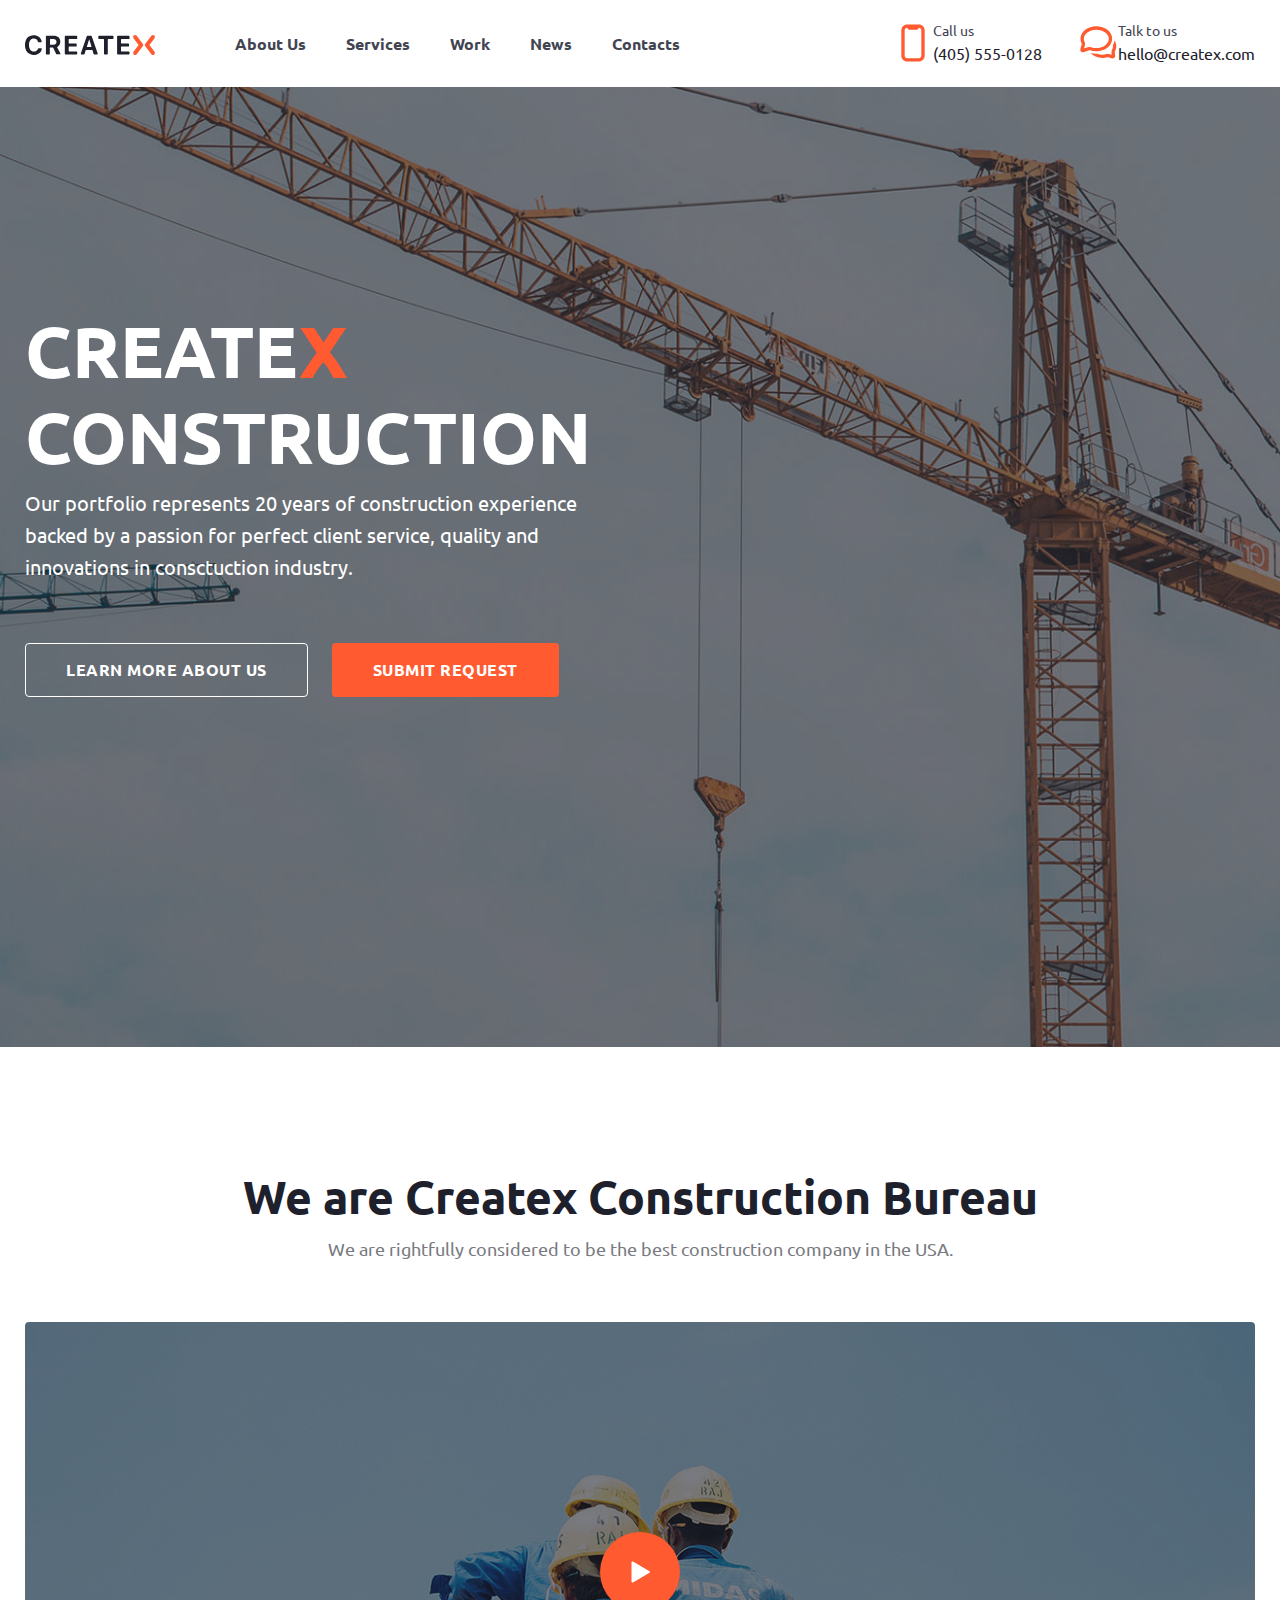
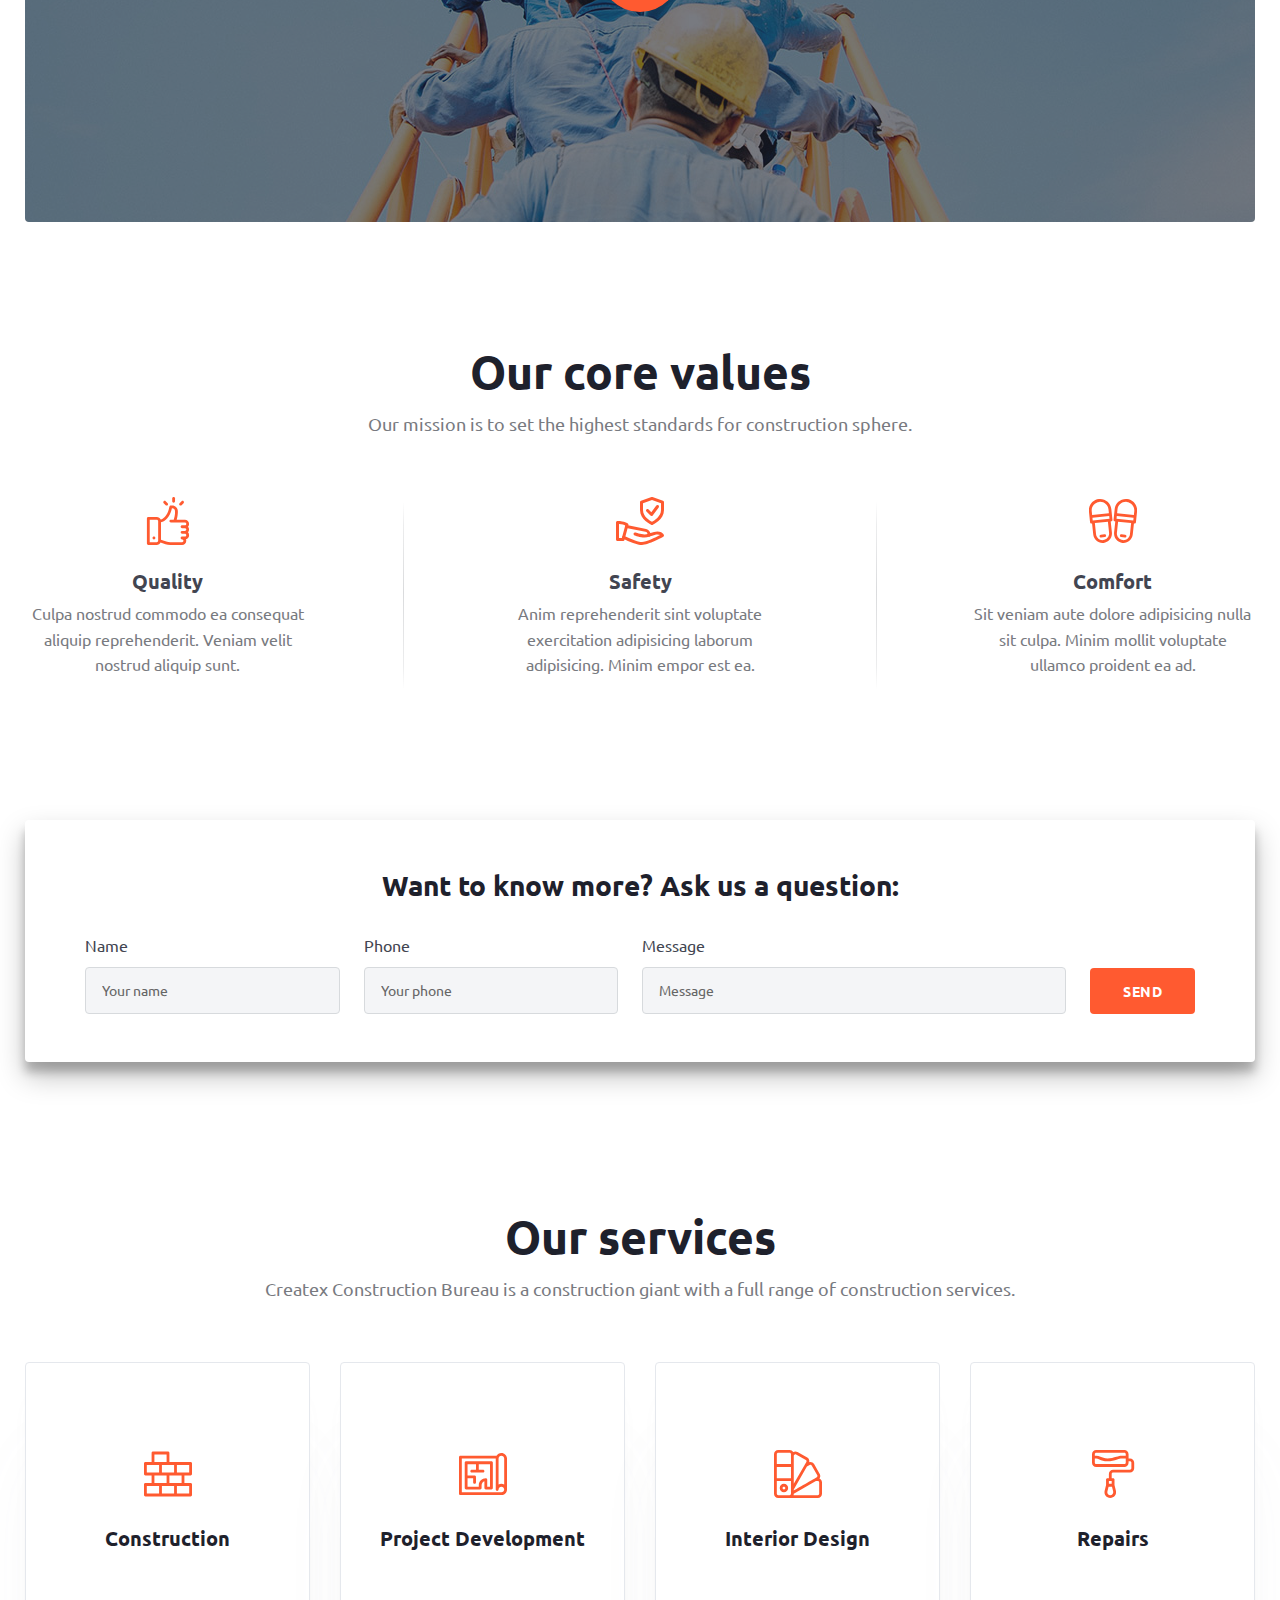
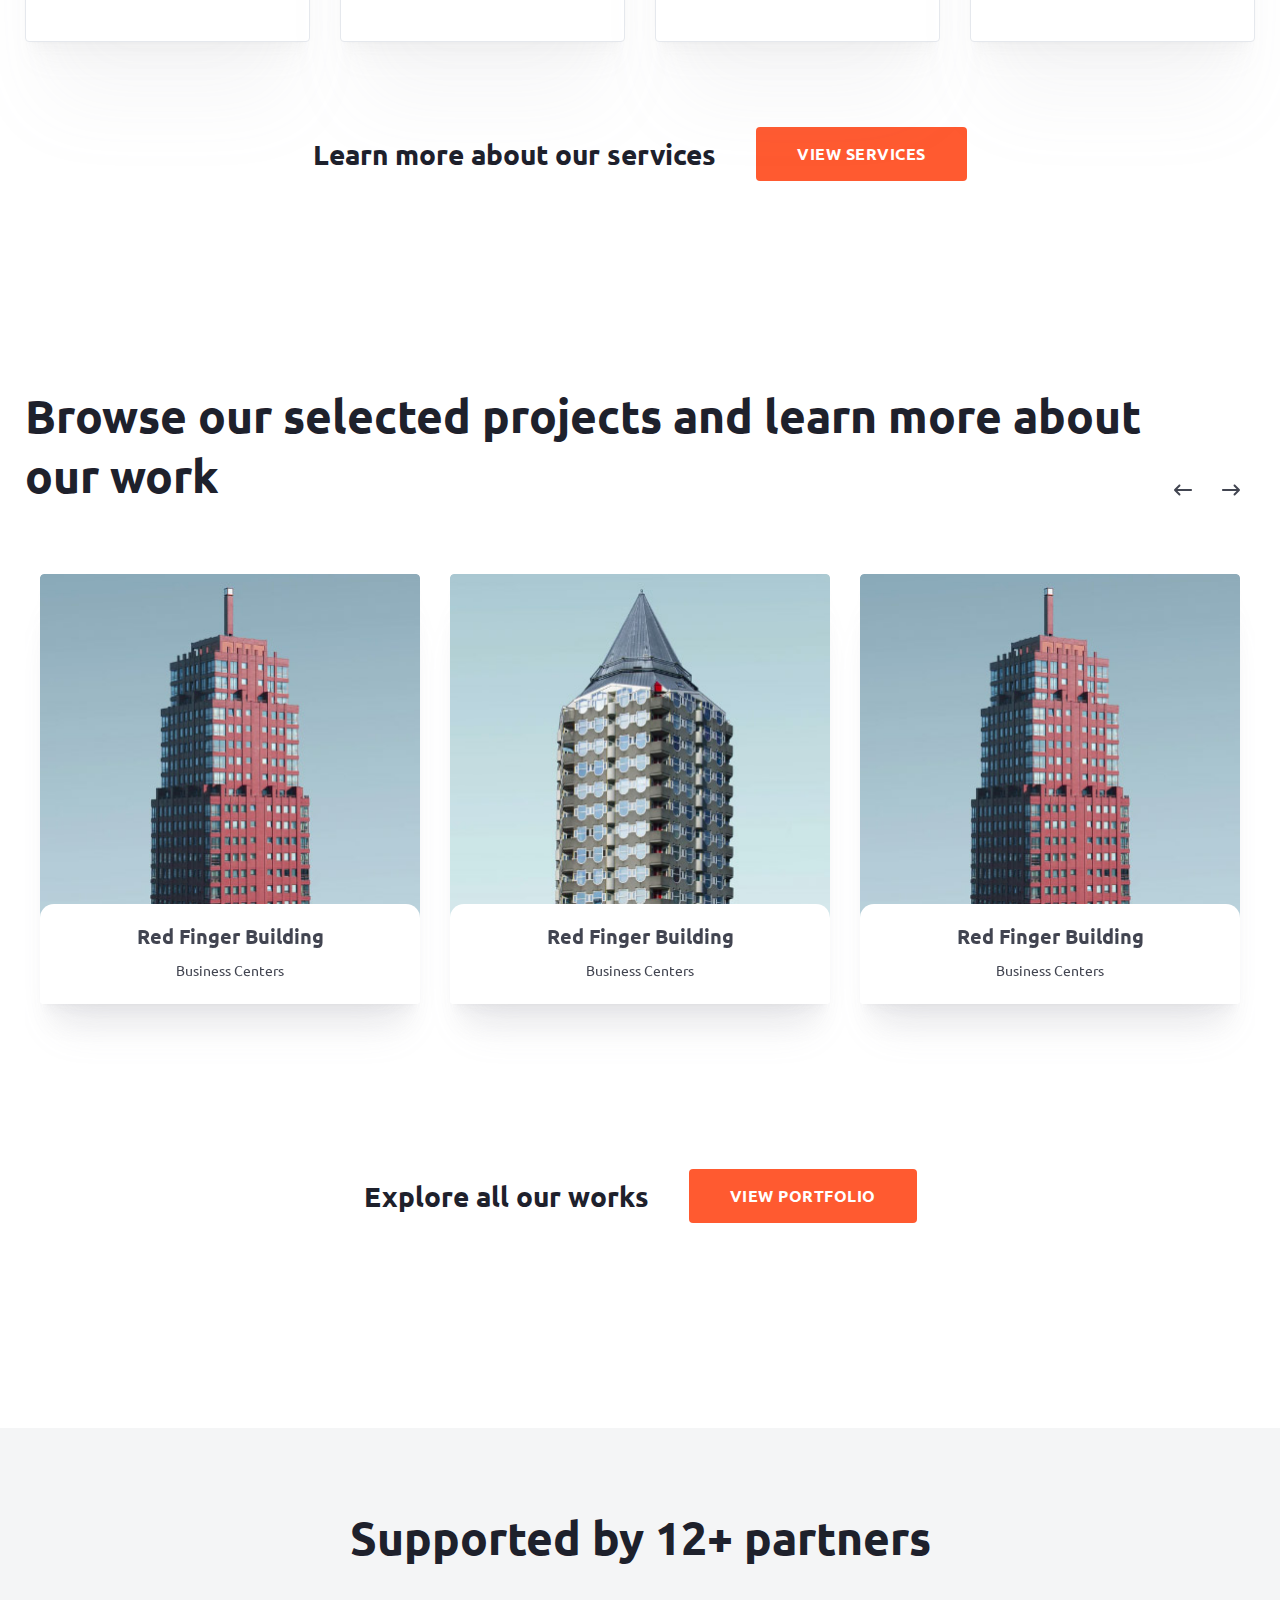
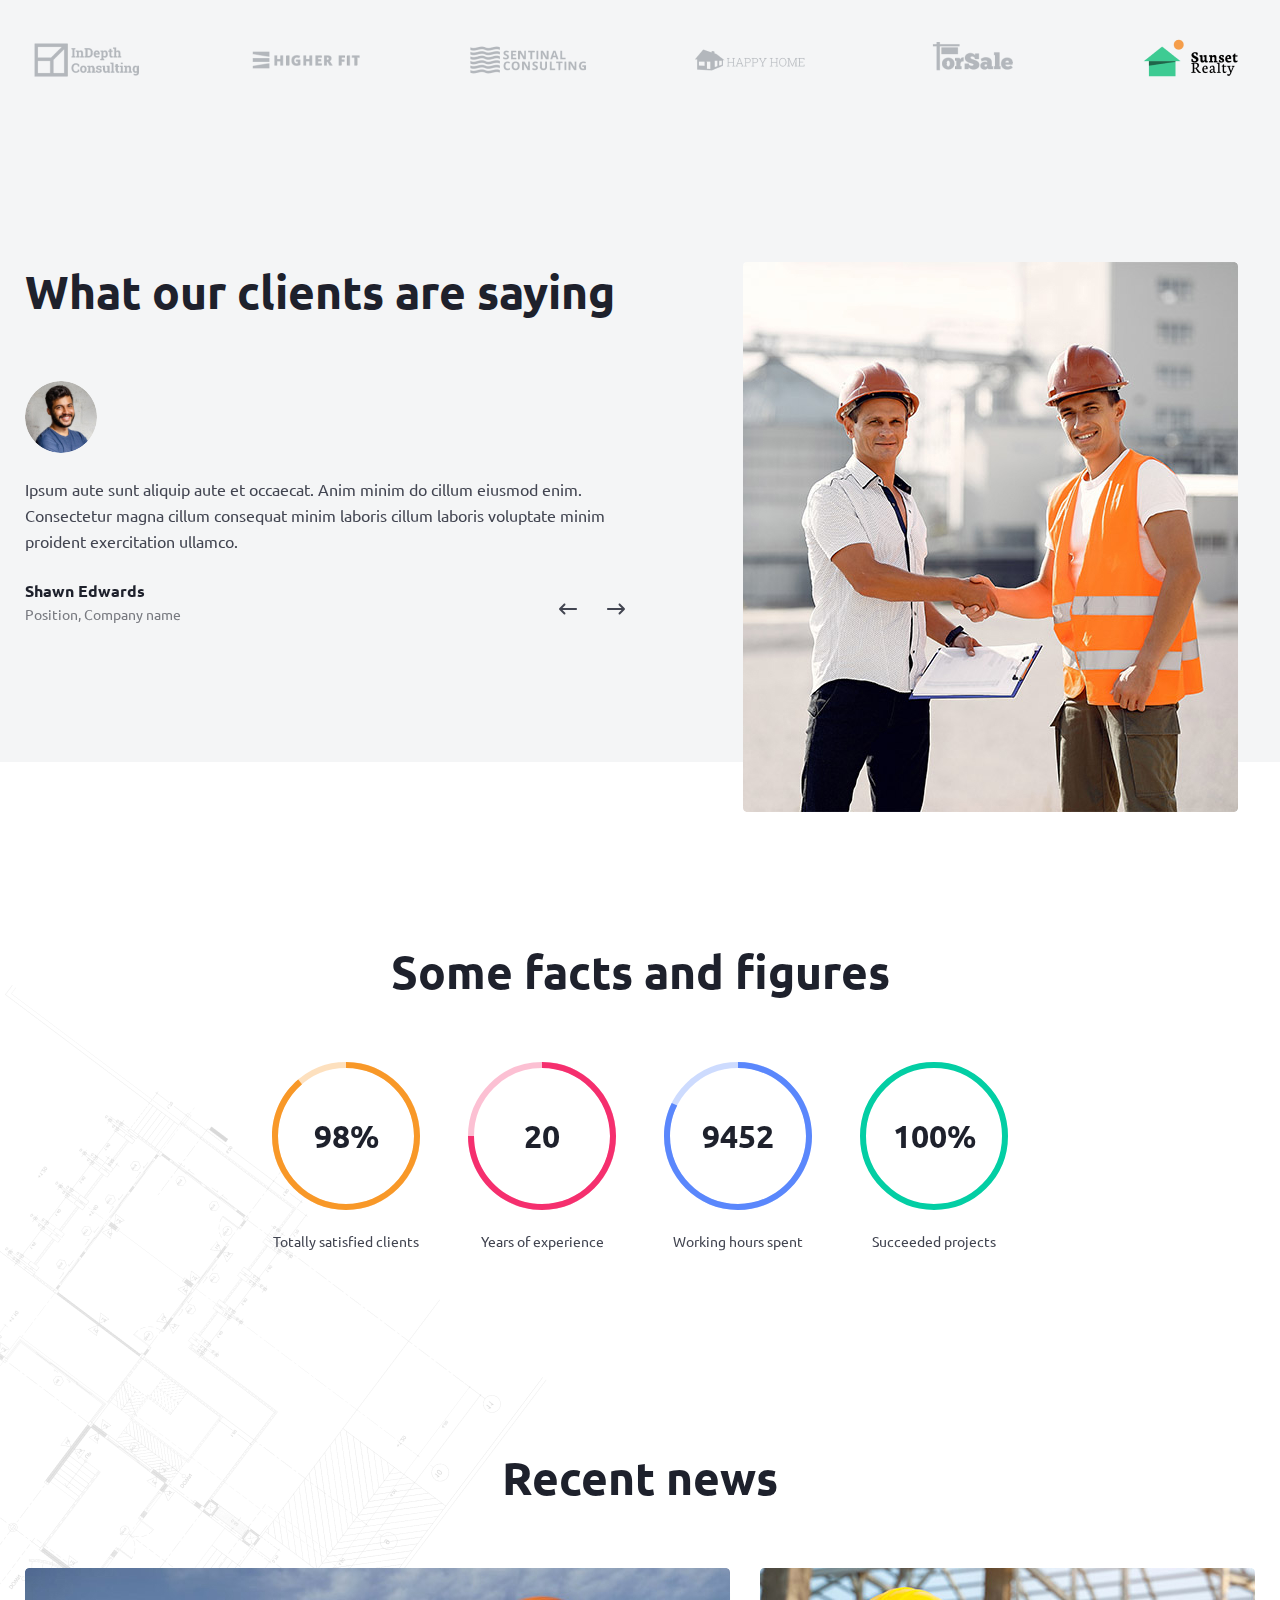
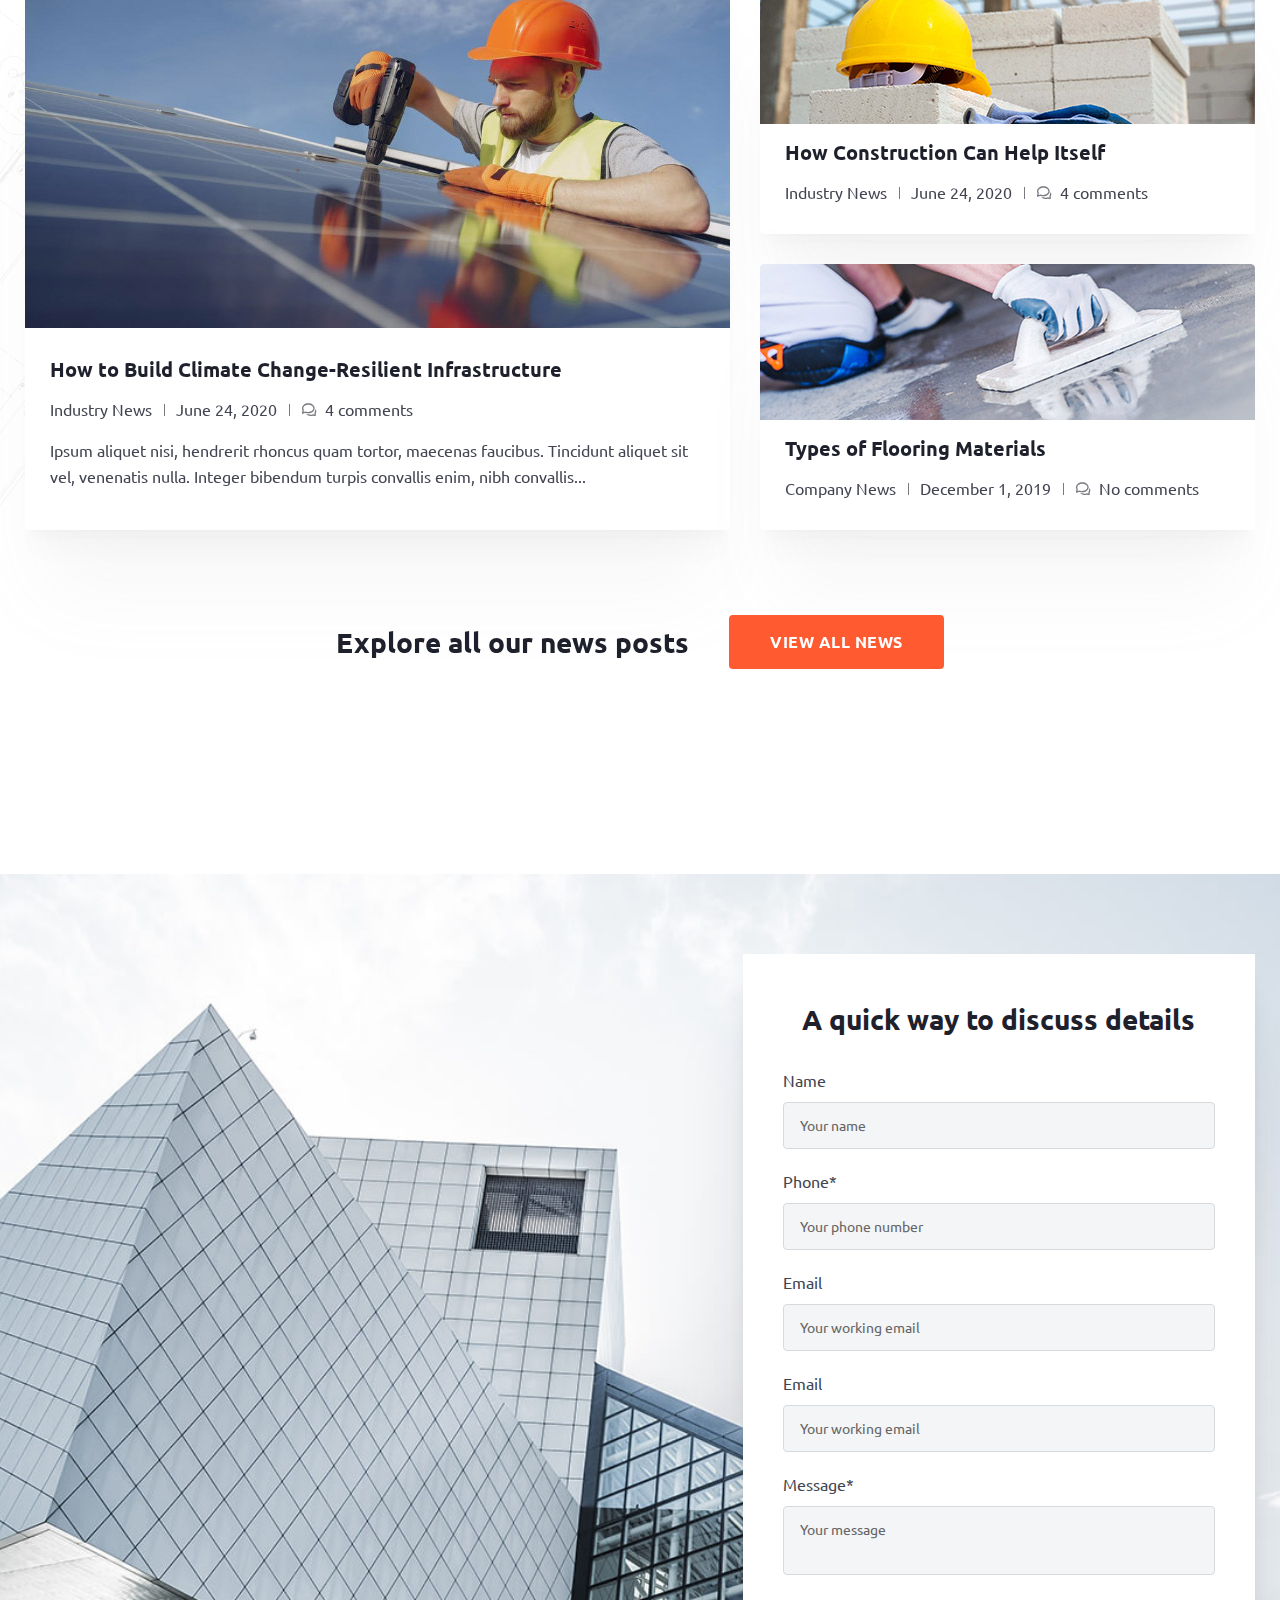
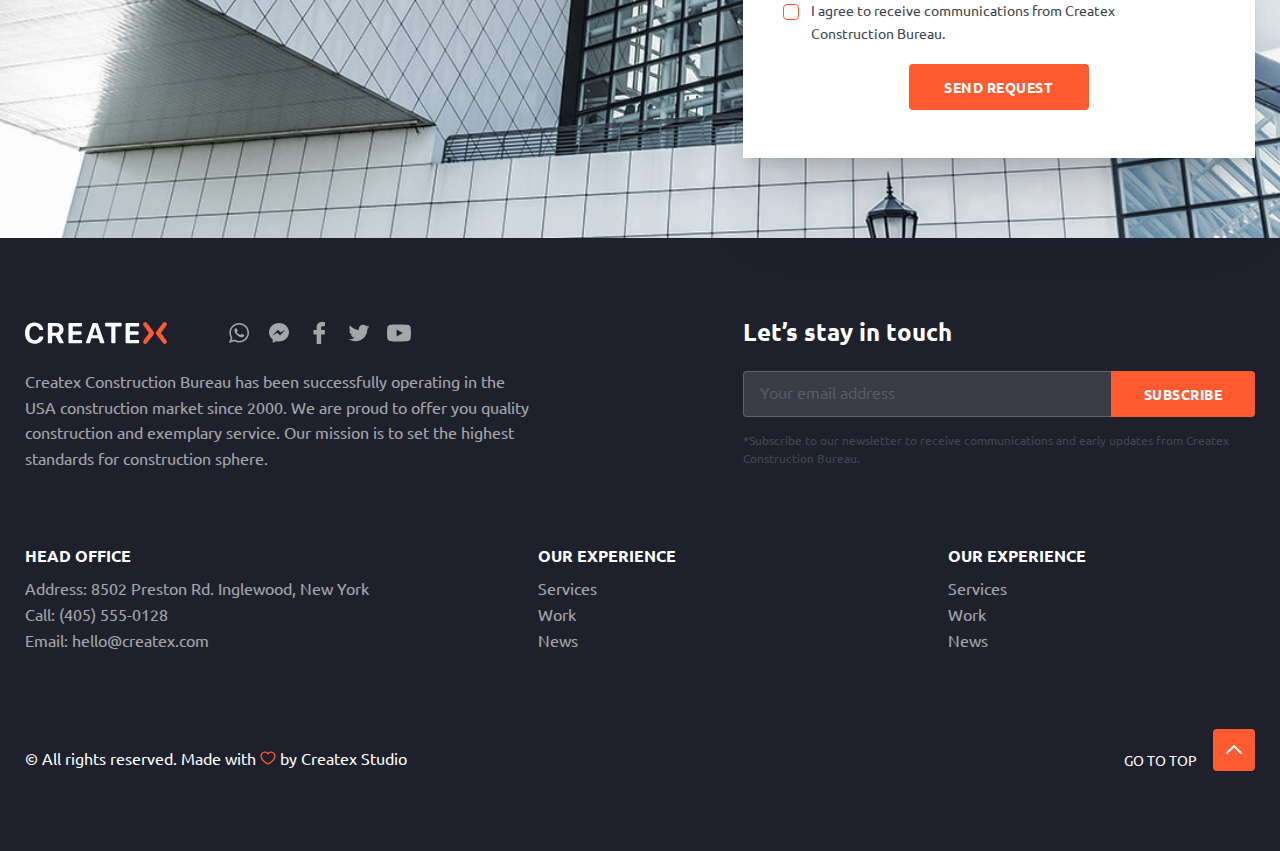
<file: index.html>
<!DOCTYPE html>
<html>

<head>

  <meta charset="utf-8">
  <!-- <base href="/"> -->

  <title>CREATE CONSTRUCTION</title>
  <meta name="description" content="Simple Starter Description">

  <meta name="viewport" content="width=device-width, initial-scale=1.0, minimum-scale=1.0, maximum-scale=1.0, user-scalable=no">
  <link rel="shortcut icon" href="./images/favicon.svg" type="image/x-icon">
  <link rel="icon" href="images/favicon.png">
  <meta property="og:image" content="images/preview.jpg">
  <link rel="preconnect" href="https://fonts.googleapis.com">
  <link rel="preconnect" href="https://fonts.gstatic.com" crossorigin>
  <link href="https://fonts.googleapis.com/css2?family=Lato:wght@700;900&family=Ubuntu:wght@400;700&display=swap" rel="stylesheet">
  <link rel="stylesheet" href="./libs/bootstrap/css/bootstrap-reboot.min.css">
  <link rel="stylesheet" href="./libs/slick-1.8.1/slick/slick.css">
  <link rel="stylesheet" href="./libs/slick-1.8.1/slick/slick-theme.css">

  <link rel="stylesheet" href="./css/components.css">
  <link rel="stylesheet" href="./css/main.css">
  <link rel="stylesheet" href="./css/media.css">

</head>

<body>
  <header class="header">
    <div class="container">
      <div class="header__inner">
        <a href="index.html" class="header__logo">
          <img src="./images/logo.svg" alt="logo">
        </a>
        <nav class="header__nav nav">
          <ul class="nav__list">
            <li class="nav__item">
              <a href="#" class="nav__link">About Us</a>
            </li>
            <li class="nav__item">
              <a href="./pages/services.html" class="nav__link">Services</a>
            </li>
            <li class="nav__item">
              <a href="#" class="nav__link">Work</a>
            </li>
            <li class="nav__item">
              <a href="#" class="nav__link">News</a>
            </li>
            <li class="nav__item">
              <a href="#" class="nav__link">Contacts</a>
            </li>
          </ul>
        </nav>
        <div class="header__burger">
          <button class="header__burger-btn"><img src="./images/icons/burger-menu.svg" alt=""></button>
        </div>
        <div class="header__soc soc">
          <div class="soc__item">
            <div class="soc__image">
              <img src="./images/icons/iPhone.svg" alt="">
            </div>
            <div class="soc__text">
              <span>Call us</span>
              <a href="tel:4055550128">(405) 555-0128</a>
            </div>
          </div>
          <div class="soc__item">
            <div class="soc__image">
              <img src="./images/icons/Chat.svg" alt="">
            </div>
            <div class="soc__text">
              <span>Talk to us</span>
              <a href="hello@createx.com">hello@createx.com</a>
            </div>
          </div>
        </div>
      </div>
    </div>
  </header>
  <section class="slider ">
    <div class="slider__navigation">
      <button class="slider__prev btn-circle btn-circle--opacity"><img src="./images/icons/arrow-left.svg" alt="arrow"></button>
      <button class="slider__next btn-circle btn-circle--opacity"><img src="./images/icons/arrow-right.svg" alt="arrow"></button>
    </div>

    <div class="slick__list slick">
      <div class="slick__item slide-1">
        <div class="container">
          <h1 class="header__title title">CREATE<span>X</span> CONSTRUCTION</h1>
          <p class="header__subtitle">Our portfolio represents 20 years of construction experience backed by a passion for perfect client service, quality and innovations in consctuction industry.</p>
          <div class="slick__buttons">
            <a href="#" class="btn btn--large btn--opacity">Learn more about us</a>
            <a href=" " class="btn btn--large ">SUBMIT REQUEST</a>
          </div>

        </div>
      </div>
      <div class="slick__item slide-2 ">
        <div class="container ">
          <h1 class="header__title title ">CREATE<span>X</span> CONSTRUCTION</h1>
          <p class="header__subtitle ">Our portfolio represents 20 years of construction experience backed by a passion for perfect client service, quality and innovations in consctuction industry.</p>
          <div class="slick__buttons ">
            <a href="# " class="btn btn--large btn--opacity ">Learn more about us</a>
            <a href=" " class="btn btn--large ">SUBMIT REQUEST</a>
          </div>
        </div>
      </div>
      <div class="slick__item slide-3 ">
        <div class="container ">
          <h1 class="header__title title ">CREATE<span>X</span> CONSTRUCTION</h1>
          <p class="header__subtitle ">Our portfolio represents 20 years of construction experience backed by a passion for perfect client service, quality and innovations in consctuction industry.</p>
          <div class="slick__buttons ">
            <a href="# " class="btn btn--large btn--opacity ">Learn more about us</a>
            <a href=" " class="btn btn--large ">SUBMIT REQUEST</a>
          </div>
        </div>
      </div>
    </div>
  </section>
  <section class="video padding">
    <div class="container ">
      <div class="video__inner ">
        <h2 class="video__head head ">We are Createx Construction Bureau</h2>
        <p class="video__subhead subhead ">We are rightfully considered to be the best construction company in the USA.</p>
      </div>
      <div class="video__block ">
        <button class="video__block-play ">
					<img src="./images/play.svg " alt=" ">
				</button>
        <img src="./images/video.jpg " alt=" ">
      </div>
    </div>
  </section>
  <section class="our padding">
    <div class=" container ">
      <div class="our__inner ">
        <h2 class="our__head head ">Our core values</h2>
        <p class="our__subhead subhead ">Our mission is to set the highest standards for construction sphere.</p>
      </div>
      <div class="our__list ">
        <div class="our__item ">
          <img src="./images/icons/ic-like.svg " alt=" ">
          <h3>Quality</h3>
          <p>Culpa nostrud commodo ea consequat aliquip reprehenderit. Veniam velit nostrud aliquip sunt.</p>
        </div>
        <img src="./images/divider.svg " alt=" ">
        <div class="our__item ">
          <img src="./images/icons/ic-hand.svg " alt=" ">
          <h3>Safety</h3>
          <p>Anim reprehenderit sint voluptate exercitation adipisicing laborum adipisicing. Minim empor est ea.</p>
        </div>
        <img src="./images/divider.svg " alt=" ">
        <div class="our__item ">
          <img src="./images/icons/ic-slippers.svg " alt=" ">
          <h3>Comfort</h3>
          <p>Sit veniam aute dolore adipisicing nulla sit culpa. Minim mollit voluptate ullamco proident ea ad.</p>
        </div>
      </div>
    </div>
  </section>
  <section class="services padding--big">
    <div class="container ">
      <div class="services__inner ">
        <div class="services__form form ">
          <h2 class="form__title ">Want to know more? Ask us a question:</h2>
          <form>
            <label for=" " class="def ">
							<span>Name</span>
							<input type="text " placeholder="Your name ">
						</label>
            <label for=" " class="def ">
							<span>Phone</span>
							<input type="text " placeholder="Your phone ">
						</label>
            <label for=" " class="area ">
							<span>Message</span>
							<input type="text " placeholder="Message ">
						</label>
            <button type="submit " class="form__btn btn btn--regular ">Send</button>
          </form>
        </div>
        <h2 class="services__head head ">Our services</h2>
        <p class="video__subhead subhead ">Createx Construction Bureau is a construction giant with a full range of construction services.</p>
        <div class="our__grid ">
          <div class="our__grid-item ">
            <div class="our__grid-text ">
              <svg width="48 " height="48 " viewBox="0 0 48 48 " fill="none " xmlns="http://www.w3.org/2000/svg ">
							<path d="M46.5938 25.4062C47.3704 25.4062 48 24.7766 48 24V13.5C48 12.7234 47.3704 12.0938 46.5938 12.0938C45.6135 12.0938 26.4628 12.0938 25.4062 12.0938V3C25.4062 2.22337 24.7766 1.59375 24 1.59375H9C8.22338 1.59375 7.59375 2.22337 7.59375
    3V12.0938H1.40625C0.629625 12.0938 0 12.7234 0 13.5V24C0 24.7766 0.629625 25.4062 1.40625 25.4062H7.59375V33.0938H1.40625C0.629625 33.0938 0 33.7234 0 34.5V45C0 45.7766 0.629625 46.4062 1.40625 46.4062H46.5938C47.3704 46.4062 48 45.7766 48 45V34.5C48
    33.7234 47.3704 33.0938 46.5938 33.0938H40.4062V25.4062H46.5938ZM45.1875 22.5938C43.683 22.5938 34.3936 22.5938 32.9062 22.5938V14.9062H45.1875V22.5938ZM30.0938 22.5938C28.6208 22.5938 19.3889 22.5938 17.9062 22.5938V14.9062H30.0938V22.5938ZM10.4062
    4.40625H22.5938V12.0938C21.1208 12.0938 11.8889 12.0938 10.4062 12.0938V4.40625ZM2.8125 22.5938V14.9062H15.0938V22.5938C13.6058 22.5938 4.31672 22.5938 2.8125 22.5938ZM10.4062 25.4062H22.5938V33.0938C21.1208 33.0938 11.8889 33.0938 10.4062 33.0938V25.4062ZM2.8125
    35.9062H15.0938V43.5938H2.8125V35.9062ZM17.9062 35.9062H30.0938V43.5938H17.9062V35.9062ZM45.1875 35.9062V43.5938H32.9062V35.9062H45.1875ZM37.5938 33.0938C36.1208 33.0938 26.8889 33.0938 25.4062 33.0938V25.4062H37.5938V33.0938Z " fill="#FF5A30 "/>
							</svg>
              <p>Construction</p>
            </div>

            <img src="./images/our-bg.jpg " alt=" ">
          </div>
          <div class="our__grid-item ">
            <div class="our__grid-text ">
              <svg width="48 " height="48 " viewBox="0 0 48 48 " fill="none " xmlns="http://www.w3.org/2000/svg ">
							<path d="M42.375 2.90625C40.2971 2.90625 38.4788 4.03866 37.5049 5.71875H1.40625C0.629625 5.71875 0 6.34837 0 7.125V43.6875C0 44.4641 0.629625 45.0938 1.40625 45.0938H42.375C45.4766 45.0938 48 42.5704 48 39.4688V8.53125C48 5.42963 45.4766 2.90625
    42.375 2.90625ZM42.375 42.2812C41.8249 42.2812 3.32409 42.2812 2.8125 42.2812V8.53125H36.75V39.4688C36.75 40.2454 37.3796 40.875 38.1562 40.875C38.9329 40.875 39.5625 40.2454 39.5625 39.4688C39.5625 37.9179 40.8242 36.6562 42.375 36.6562C43.9258 36.6562
    45.1875 37.9179 45.1875 39.4688C45.1875 41.0196 43.9258 42.2812 42.375 42.2812ZM45.1875 34.5986C44.3597 34.1187 43.3988 33.8438 42.375 33.8438C41.3512 33.8438 40.3903 34.1187 39.5625 34.5986V8.53125C39.5625 6.98044 40.8242 5.71875 42.375 5.71875C43.9258
    5.71875 45.1875 6.98044 45.1875 8.53125V34.5986Z " fill="#FF5A30 "/>
							<path d="M32.4375 11.3438H7.125C6.34837 11.3438 5.71875 11.9734 5.71875 12.75V38.0625C5.71875 38.8391 6.34837 39.4688 7.125 39.4688H21.1875C21.5605 39.4688 21.9181 39.3205 22.1818 39.0568C22.4456 38.7931 22.5938 38.4354 22.5938 38.0625V35.25C22.5938
    33.4166 23.7693 31.8526 25.4062 31.2722V38.0625C25.4062 38.8391 26.0359 39.4688 26.8125 39.4688H32.4375C33.2141 39.4688 33.8438 38.8391 33.8438 38.0625V12.75C33.8438 11.9734 33.2141 11.3438 32.4375 11.3438ZM31.0312 36.6562H28.2188V29.625C28.2188 28.8484
    27.5891 28.2188 26.8125 28.2188C22.9355 28.2188 19.7812 31.373 19.7812 35.25V36.6562H8.53125V28.2188H14.1562V32.4375C14.1562 33.2141 14.7859 33.8438 15.5625 33.8438C16.3391 33.8438 16.9688 33.2141 16.9688 32.4375V26.8125C16.9688 26.0359 16.3391 25.4062
    15.5625 25.4062H8.53125V14.1562H16.9688V19.7812H12.75C11.9734 19.7812 11.3438 20.4109 11.3438 21.1875C11.3438 21.9641 11.9734 22.5938 12.75 22.5938H18.375H24C24.7766 22.5938 25.4062 21.9641 25.4062 21.1875C25.4062 20.4109 24.7766 19.7812 24 19.7812H19.7812V14.1562H31.0312V36.6562Z
    " fill="#FF5A30 "/>
							</svg>
              <p>Project Development</p>
            </div>
            <img src="./images/our-bg.jpg " alt=" ">
          </div>
          <div class="our__grid-item ">
            <div class="our__grid-text ">
              <svg width="48 " height="48 " viewBox="0 0 48 48 " fill="none " xmlns="http://www.w3.org/2000/svg ">
							<path d="M9.9375 33.8438C7.61128 33.8438 5.71875 35.7363 5.71875 38.0625C5.71875 40.3887 7.61128 42.2812 9.9375 42.2812C12.2637 42.2812 14.1562 40.3887 14.1562 38.0625C14.1562 35.7363 12.2637 33.8438 9.9375 33.8438ZM9.9375 39.4688C9.16209 39.4688
    8.53125 38.8379 8.53125 38.0625C8.53125 37.2871 9.16209 36.6562 9.9375 36.6562C10.7129 36.6562 11.3438 37.2871 11.3438 38.0625C11.3438 38.8379 10.7129 39.4688 9.9375 39.4688Z " fill="#FF5A30 "/>
							<path d="M45.4619 28.569C46.4212 27.2708 46.598 25.4603 45.7256 23.9496L40.1035 14.118C39.131 12.4335 37.0801 11.6648 35.2507 12.1538C35.6402 10.4029 34.8759 8.52441 33.2423 7.58119L23.5 1.95656C22.1087 1.15313 20.4451 1.23544 19.1657 2.02678C18.4242
    0.812437 17.0865 0 15.5625 0H4.21875C1.89253 0 0 1.89253 0 4.21875C0 5.19422 0 42.6583 0 43.7812C0 46.1075 1.89253 48 4.21875 48C5.31122 48 38.4345 48 43.7812 48C46.1075 48 48 46.1075 48 43.7812V32.4375C48 30.7085 46.954 29.2197 45.4619 28.569ZM16.9688
    43.7812C16.9688 44.5567 16.3379 45.1875 15.5625 45.1875H4.21875C3.44334 45.1875 2.8125 44.5567 2.8125 43.7812C2.8125 43.1388 2.8125 31.6483 2.8125 31.0312H16.9688V43.7812ZM16.9688 28.2188H2.8125V16.875H16.9688V28.2188ZM16.9688 14.0625H2.8125V4.21875C2.8125
    3.44334 3.44334 2.8125 4.21875 2.8125H15.5625C16.3379 2.8125 16.9688 3.44334 16.9688 4.21875V14.0625ZM19.7812 5.5845L20.1723 4.90716C20.5602 4.23544 21.4222 4.00444 22.0938 4.39228L31.836 10.0169C32.5077 10.4047 32.7386 11.2667 32.3498 11.9403L30.7249
    14.7647C30.6842 14.8248 30.6476 14.8872 30.6169 14.9524L19.7812 33.787V5.5845ZM19.7812 39.427L32.9271 16.5767L35.6452 15.0074C36.3342 14.6096 37.2793 14.8512 37.665 15.5192L43.2871 25.3507C43.676 26.0242 43.4492 26.8877 42.7688 27.2805C41.7645 27.8618
    20.7702 40.0161 19.7812 40.5886V39.427ZM45.1875 43.7812C45.1875 44.5567 44.5567 45.1875 43.7812 45.1875H19.5394C19.6893 44.7647 19.7734 44.3113 19.7798 43.8393L41.9034 31.0312H43.7812C44.5567 31.0312 45.1875 31.6621 45.1875 32.4375V43.7812Z " fill="#FF5A30 "/>
							</svg>
              <p>Interior Design</p>
            </div>
            <img src="./images/our-bg.jpg " alt=" ">
          </div>
          <div class="our__grid-item ">
            <div class="our__grid-text ">
              <svg width="48 " height="48 " viewBox="0 0 48 48 " fill="none " xmlns="http://www.w3.org/2000/svg ">
							<path d="M39.5625 4.21875C39.5625 1.89258 37.6699 0 35.3438 0H7.21875C4.89258 0 3 1.89258 3 4.21875V12.6562C3 14.9824 4.89258 16.875 7.21875 16.875H35.3438C37.6699 16.875 39.5625 14.9824 39.5625 12.6562V11.25H40.9688C41.744 11.25 42.375 11.881
    42.375 12.6562V18.2812C42.375 19.0565 41.744 19.6875 40.9688 19.6875H24.0938C21.7676 19.6875 19.875 21.5801 19.875 23.9062V28.125H18.4688C17.692 28.125 17.0625 28.7545 17.0625 29.5312V35.0797L15.6562 40.7955C14.7418 44.4529 17.5052 48 21.2812 48C25.0591
    48 27.8196 44.4492 26.9077 40.8007L25.5 35.0797V29.5312C25.5 28.7545 24.8705 28.125 24.0938 28.125H22.6875V23.9062C22.6875 23.131 23.3185 22.5 24.0938 22.5H40.9688C43.2949 22.5 45.1875 20.6074 45.1875 18.2812V12.6562C45.1875 10.3301 43.2949 8.4375 40.9688
    8.4375H39.5625V4.21875ZM22.6875 30.9375V33.8438H19.875V30.9375H22.6875ZM21.2812 45.1875C19.344 45.1875 17.9117 43.3693 18.386 41.4727L19.571 36.6562H22.9915L24.1776 41.4778C24.6486 43.3612 23.2255 45.1875 21.2812 45.1875ZM7.21875 2.8125H35.3438C36.119
    2.8125 36.75 3.44348 36.75 4.21875V5.625H32.5312C31.1646 5.625 29.417 6.13696 27.3933 6.72949C24.6599 7.53003 21.5621 8.4375 18.4688 8.4375C15.4534 8.4375 13.3275 7.55676 11.4518 6.78003C10.0177 6.18604 8.66345 5.625 7.21875 5.625H5.8125V4.21875C5.8125
    3.44348 6.44348 2.8125 7.21875 2.8125ZM36.75 12.6562C36.75 13.4315 36.119 14.0625 35.3438 14.0625H7.21875C6.44348 14.0625 5.8125 13.4315 5.8125 12.6562V8.4375H7.21875C8.10388 8.4375 9.10657 8.85278 10.3755 9.3783C12.3885 10.2122 14.8938 11.25 18.4688
    11.25C21.9657 11.25 25.4132 10.24 28.184 9.42883C29.9242 8.91907 31.5681 8.4375 32.5312 8.4375H36.75V12.6562Z " fill="#FF5A30 "/>
							</svg>
              <p>Repairs</p>
            </div>
            <img src="./images/our-bg.jpg " alt=" ">
          </div>

        </div>
        <div class="our__sub sub ">
          <h3>Learn more about our services</h3>
          <a href="# " class="btn btn--large ">View services</a>
        </div>
      </div>
    </div>
  </section>
  <section class="our-work padding ">
    <div class="container ">
      <div class="our-work__inner ">
        <h2 class="our-work__head head ">Browse our selected projects and learn more about our work</h2>
        <div class="our-work__buttons ">
          <button class="btn-circle btn--accent sec-slide__left ">
						<svg width="24 " height="24 " viewBox="0 0 24 24 " fill="none " xmlns="http://www.w3.org/2000/svg ">
							<path fill-rule="evenodd " clip-rule="evenodd " d="M9.20711 17.2071C8.81658 17.5976 8.18342 17.5976 7.79289 17.2071L3.29289 12.7071C2.90237 12.3166 2.90237 11.6834 3.29289 11.2929L7.79289 6.79289C8.18342 6.40237 8.81658 6.40237 9.20711 6.79289C9.59763
    7.18342 9.59763 7.81658 9.20711 8.20711L6.41421 11L20 11C20.5523 11 21 11.4477 21 12C21 12.5523 20.5523 13 20 13L6.41421 13L9.20711 15.7929C9.59763 16.1834 9.59763 16.8166 9.20711 17.2071Z " fill="#424551 "/>
						</svg>
					</button>
          <button class="btn-circle btn--accent sec-slide__right ">
						<svg width="24 " height="24 " viewBox="0 0 24 24 " fill="none " xmlns="http://www.w3.org/2000/svg ">
							<path fill-rule="evenodd " clip-rule="evenodd " d="M14.7929 6.79289C15.1834 6.40237 15.8166 6.40237 16.2071 6.79289L20.7071 11.2929C21.0976 11.6834 21.0976 12.3166 20.7071 12.7071L16.2071 17.2071C15.8166 17.5976 15.1834 17.5976 14.7929 17.2071C14.4024
    16.8166 14.4024 16.1834 14.7929 15.7929L17.5858 13H4C3.44772 13 3 12.5523 3 12C3 11.4477 3.44772 11 4 11H17.5858L14.7929 8.20711C14.4024 7.81658 14.4024 7.18342 14.7929 6.79289Z " fill="#424551 "/>
						</svg>
					</button>
        </div>
      </div>
      <div class="our__list sec-slide ">
        <div class="our__slide ">
          <img src="./images/portfolio-card/image-1.jpg " alt=" ">
          <div class="our__text ">
            <h4>Red Finger Building</h4>
            <p>Business Centers</p>
            <a href=" " class="btn btn--regular btn--trans ">View Project</a>
          </div>
        </div>
        <div class="our__slide ">
          <img src="./images/portfolio-card/image.jpg " alt=" ">
          <div class="our__text ">
            <h4>Red Finger Building</h4>
            <p>Business Centers</p>
            <a href=" " class="btn btn--regular btn--trans ">View Project</a>
          </div>
        </div>
        <div class="our__slide ">
          <img src="./images/portfolio-card/image-1.jpg " alt=" ">
          <div class="our__text ">
            <h4>Red Finger Building</h4>
            <p>Business Centers</p>
            <a href=" " class="btn btn--regular btn--trans ">View Project</a>
          </div>
        </div>
        <div class="our__slide ">
          <img src="./images/portfolio-card/image-1.jpg " alt=" ">
          <div class="our__text ">
            <h4>Red Finger Building</h4>
            <p>Business Centers</p>
            <a href=" " class="btn btn--regular btn--trans ">View Project</a>
          </div>
        </div>
        <div class="our__slide ">
          <img src="./images/portfolio-card/image-1.jpg " alt=" ">
          <div class="our__text ">
            <h4>Red Finger Building</h4>
            <p>Business Centers</p>
            <a href=" " class="btn btn--regular btn--trans ">View Project</a>
          </div>
        </div>
      </div>
      <div class="our__sub sub ">
        <h3>Explore all our works</h3>
        <a href="# " class="btn btn--large ">View portfolio</a>
      </div>
    </div>
  </section>
  <section class="supported padding ">
    <div class="container ">
      <div class="supported__inner ">
        <h2 class="supported__head head ">Supported by 12+ partners</h2>
        <div class="supported__list ">
          <div class="supported__item ">
            <img src="./images/supported/client-logo-5.png " alt=" ">
          </div>
          <div class="supported__item ">
            <img src="./images/supported/client-logo-4.png " alt=" ">
          </div>
          <div class="supported__item ">
            <img src="./images/supported/client-logo-3.png " alt=" ">
          </div>
          <div class="supported__item ">
            <img src="./images/supported/client-logo-2.png " alt=" ">
          </div>
          <div class="supported__item ">
            <img src="./images/supported/client-logo-1.png " alt=" ">
          </div>
          <div class="supported__item ">
            <img src="./images/supported/client-logo.png " alt=" ">
          </div>
        </div>
      </div>
      <div class="supported__reviews grid reviews ">
        <div class="reviews__person ">
          <h2 class="reviews__head head ">What our clients are saying</h2>
          <div class="reviews__list reviews-slider ">
            <div class="reviews__item ">
              <img src="./images/supported/profile-image.jpg " alt=" ">
              <p class="reviews__text ">Ipsum aute sunt aliquip aute et occaecat. Anim minim do cillum eiusmod enim. Consectetur magna cillum consequat minim laboris cillum laboris voluptate minim proident exercitation ullamco. </p>
              <div class="reviews__data ">
                <span class="reviews__name ">Shawn Edwards</span>
                <span class="reviews__position ">Position, Company name</span>
              </div>
            </div>
            <div class="reviews__item ">
              <img src="./images/supported/profile-image.jpg " alt=" ">
              <p class="reviews__text ">Ipsum aute sunt aliquip aute et occaecat. Anim minim do cillum eiusmod enim. Consectetur magna cillum consequat minim laboris cillum laboris voluptate minim proident exercitation ullamco. </p>
              <div class="reviews__data ">
                <span class="reviews__name ">Shawn Edwards</span>
                <span class="reviews__position ">Position, Company name</span>
              </div>
            </div>
            <div class="reviews__item ">
              <img src="./images/supported/profile-image.jpg " alt=" ">
              <p class="reviews__text ">Ipsum aute sunt aliquip aute et occaecat. Anim minim do cillum eiusmod enim. Consectetur magna cillum consequat minim laboris cillum laboris voluptate minim proident exercitation ullamco. </p>
              <div class="reviews__data ">
                <span class="reviews__name ">Shawn Edwards</span>
                <span class="reviews__position ">Position, Company name</span>
              </div>
            </div>

          </div>
          <div class="reviews__buttons ">
            <button class="btn-circle btn--accent reviews-left ">
							<svg width="24 " height="24 " viewBox="0 0 24 24 " fill="none " xmlns="http://www.w3.org/2000/svg ">
								<path fill-rule="evenodd " clip-rule="evenodd " d="M9.20711 17.2071C8.81658 17.5976 8.18342 17.5976 7.79289 17.2071L3.29289 12.7071C2.90237 12.3166 2.90237 11.6834 3.29289 11.2929L7.79289 6.79289C8.18342 6.40237 8.81658 6.40237 9.20711 6.79289C9.59763
    7.18342 9.59763 7.81658 9.20711 8.20711L6.41421 11L20 11C20.5523 11 21 11.4477 21 12C21 12.5523 20.5523 13 20 13L6.41421 13L9.20711 15.7929C9.59763 16.1834 9.59763 16.8166 9.20711 17.2071Z " fill="#424551 "/>
							</svg>
						</button>
            <button class="btn-circle btn--accent reviews-right ">
							<svg width="24 " height="24 " viewBox="0 0 24 24 " fill="none " xmlns="http://www.w3.org/2000/svg ">
								<path fill-rule="evenodd " clip-rule="evenodd " d="M14.7929 6.79289C15.1834 6.40237 15.8166 6.40237 16.2071 6.79289L20.7071 11.2929C21.0976 11.6834 21.0976 12.3166 20.7071 12.7071L16.2071 17.2071C15.8166 17.5976 15.1834 17.5976 14.7929 17.2071C14.4024
    16.8166 14.4024 16.1834 14.7929 15.7929L17.5858 13H4C3.44772 13 3 12.5523 3 12C3 11.4477 3.44772 11 4 11H17.5858L14.7929 8.20711C14.4024 7.81658 14.4024 7.18342 14.7929 6.79289Z " fill="#424551 "/>
							</svg>
						</button>
          </div>
        </div>
        <div class="reviews__photo reviews-photo ">
          <img src="./images/supported/image.jpg " alt=" ">
          <img src="./images/supported/image.jpg " alt=" ">
          <img src="./images/supported/image.jpg " alt=" ">
        </div>
      </div>
    </div>
  </section>
  <section class="facts  ">
    <div class="container ">
      <div class="facts__inner ">
        <h2 class="facts__head head ">Some facts and figures</h2>
        <div class="facts__list ">
          <div class="facts__item ">
            <div>
              <img src="./images/facts/circle-progress-1.svg " alt=" ">
              <span class="percent ">98%</span>
            </div>
            <p>Totally satisfied clients</p>
          </div>
          <div class="facts__item ">
            <div>
              <img src="./images/facts/circle-progress-2.svg " alt=" ">
              <span class="percent ">20</span>
            </div>
            <p>Years of experience</p>
          </div>
          <div class="facts__item ">
            <div>
              <img src="./images/facts/circle-progress-3.svg " alt=" ">
              <span class="percent ">9452</span>
            </div>
            <p>Working hours spent</p>
          </div>
          <div class="facts__item ">
            <div>
              <img src="./images/facts/circle-progress-4.svg " alt=" ">
              <span class="percent ">100%</span>
            </div>
            <p>Succeeded projects</p>
          </div>

        </div>
      </div>
      <div class="news ">
        <div class="news__inner ">
          <h2 class="news__head head ">Recent news</h2>
          <div class="news__grid grid ">
            <div class="news__first-side ">
              <div class="image ">
                <img src="./images/news/image-left-side.jpg " style="width: 100%; " alt=" ">
              </div>
              <div class="news__text ">
                <a href=" " class="news__title ">How to Build Climate Change-Resilient Infrastructure</a>
                <div class="news__date ">
                  <span class="span-line ">	Industry News</span>
                  <span class="span-line ">	June 24, 2020</span>
                  <span class="comments ">
										<svg width="40 " height="40 " viewBox="0 0 40 40 " fill="none " xmlns="http://www.w3.org/2000/svg ">
											<path fill-rule="evenodd " clip-rule="evenodd " d="M36.5387 17.6113C36.3013 19.2559 35.7387 20.8189 34.905 22.2563C34.9675 22.6121 34.9996 22.9719 34.9996 23.3331C34.9996 24.5878 34.636 25.7886 33.9626 26.8796C33.6264 27.4242 33.5399 28.0623
    33.5067 28.4839C33.4685 28.9671 33.4814 29.4958 33.5159 30.0037C33.5546 30.5735 33.6246 31.1717 33.7048 31.736C33.0543 31.5463 32.3492 31.3558 31.6763 31.204C31.1166 31.0777 30.5439 30.9701 30.0252 30.9165C29.5727 30.8698 28.9188 30.8336 28.3341 31.0226C27.0556
    31.4359 25.6488 31.6665 24.1662 31.6665C22.403 31.6665 20.7837 31.3535 19.3643 30.8098C19.0229 30.8253 18.679 30.8331 18.3328 30.8331C16.3252 30.8331 14.3929 30.5691 12.585 30.0811C15.2132 33.1209 19.546 34.9998 24.1662 34.9998C25.9711 34.9998 27.7034
    34.7227 29.2999 34.2135C29.3027 34.2136 29.3078 34.2135 29.3153 34.2133C29.3563 34.2125 29.4701 34.2103 29.6827 34.2322C30.017 34.2667 30.4469 34.3438 30.9428 34.4556C31.9301 34.6783 33.0395 35.007 33.9041 35.2814C35.7377 35.8635 37.5143 34.2634 37.1866
    32.4027C37.0456 31.6019 36.899 30.6245 36.8415 29.7778C36.8126 29.3521 36.8094 29.0026 36.8297 28.7462C36.8381 28.6399 36.8488 28.5733 36.8556 28.5379C37.7933 26.9846 38.3329 25.216 38.3329 23.3331C38.3329 21.2105 37.6736 19.2723 36.5387 17.6113Z
    " fill="#FF5A30 "/>
											<path fill-rule="evenodd " clip-rule="evenodd " d="M9.32773 9.49661C7.08113 11.2146 5.83266 13.4698 5.83266 15.833C5.83266 17.0114 6.13943 18.1463 6.71496 19.2017C6.93417 19.6037 6.99636 20.0183 7.0186 20.299C7.04285 20.6051 7.03076 20.9197
    7.00414 21.2139C6.95085 21.8028 6.82372 22.4701 6.67124 23.1274C6.49287 23.8962 6.26431 24.7162 6.03239 25.486C6.91281 25.166 7.87508 24.8381 8.78733 24.5719C9.52461 24.3568 10.2692 24.1702 10.9318 24.0654C11.5027 23.9751 12.3311 23.8864 13.0443 24.1332C14.6448
    24.6869 16.4353 24.9997 18.3327 24.9997C21.9113 24.9997 25.0895 23.8886 27.3376 22.1694C29.5842 20.4514 30.8327 18.1962 30.8327 15.833C30.8327 13.4698 29.5842 11.2146 27.3376 9.49661C25.0895 7.77745 21.9113 6.66634 18.3327 6.66634C14.754 6.66634 11.5759
    7.77745 9.32773 9.49661ZM7.30289 6.84875C10.1821 4.64702 14.0872 3.33301 18.3327 3.33301C22.5781 3.33301 26.4832 4.64702 29.3624 6.84875C32.2431 9.05167 34.166 12.2131 34.166 15.833C34.166 19.4529 32.2431 22.6143 29.3624 24.8173C26.4832 27.019 22.5781
    28.333 18.3327 28.333C16.0942 28.333 13.9561 27.9681 12.0148 27.3041C12.0128 27.3095 11.8554 27.2941 11.4524 27.3578C10.988 27.4313 10.3952 27.5751 9.72089 27.7719C8.37845 28.1635 6.87087 28.7176 5.72255 29.1645C3.73317 29.9387 1.70658 28.0281 2.37685
    25.9929C2.7321 24.9142 3.15108 23.5511 3.42414 22.3741C3.5617 21.7812 3.65096 21.2827 3.68437 20.9135C3.69596 20.7853 3.69896 20.6919 3.69829 20.6288C2.93115 19.1629 2.49932 17.5417 2.49932 15.833C2.49932 12.2131 4.42216 9.05167 7.30289 6.84875ZM3.6928
    20.5379C3.69296 20.5377 3.69377 20.5422 3.69475 20.5518C3.69313 20.5429 3.69264 20.5381 3.6928 20.5379Z " fill="#FF5A30 "/>
											</svg>
												4 comments</span>
                </div>
                <p>Ipsum aliquet nisi, hendrerit rhoncus quam tortor, maecenas faucibus. Tincidunt aliquet sit vel, venenatis nulla. Integer bibendum turpis convallis enim, nibh convallis...</p>
              </div>
            </div>
            <div class="news__second-side ">
              <div class="image ">
                <img src="./images/news/image-right-side-01.jpg " alt=" ">
              </div>
              <div class="news__text ">
                <a href=" " class="news__title ">How Construction Can Help Itself</a>
                <div class="news__date ">
                  <span class="span-line ">	Industry News</span>
                  <span class="span-line ">	June 24, 2020</span>
                  <span class="comments ">
										<svg width="40 " height="40 " viewBox="0 0 40 40 " fill="none " xmlns="http://www.w3.org/2000/svg ">
											<path fill-rule="evenodd " clip-rule="evenodd " d="M36.5387 17.6113C36.3013 19.2559 35.7387 20.8189 34.905 22.2563C34.9675 22.6121 34.9996 22.9719 34.9996 23.3331C34.9996 24.5878 34.636 25.7886 33.9626 26.8796C33.6264 27.4242 33.5399 28.0623
    33.5067 28.4839C33.4685 28.9671 33.4814 29.4958 33.5159 30.0037C33.5546 30.5735 33.6246 31.1717 33.7048 31.736C33.0543 31.5463 32.3492 31.3558 31.6763 31.204C31.1166 31.0777 30.5439 30.9701 30.0252 30.9165C29.5727 30.8698 28.9188 30.8336 28.3341 31.0226C27.0556
    31.4359 25.6488 31.6665 24.1662 31.6665C22.403 31.6665 20.7837 31.3535 19.3643 30.8098C19.0229 30.8253 18.679 30.8331 18.3328 30.8331C16.3252 30.8331 14.3929 30.5691 12.585 30.0811C15.2132 33.1209 19.546 34.9998 24.1662 34.9998C25.9711 34.9998 27.7034
    34.7227 29.2999 34.2135C29.3027 34.2136 29.3078 34.2135 29.3153 34.2133C29.3563 34.2125 29.4701 34.2103 29.6827 34.2322C30.017 34.2667 30.4469 34.3438 30.9428 34.4556C31.9301 34.6783 33.0395 35.007 33.9041 35.2814C35.7377 35.8635 37.5143 34.2634 37.1866
    32.4027C37.0456 31.6019 36.899 30.6245 36.8415 29.7778C36.8126 29.3521 36.8094 29.0026 36.8297 28.7462C36.8381 28.6399 36.8488 28.5733 36.8556 28.5379C37.7933 26.9846 38.3329 25.216 38.3329 23.3331C38.3329 21.2105 37.6736 19.2723 36.5387 17.6113Z
    " fill="#FF5A30 "/>
											<path fill-rule="evenodd " clip-rule="evenodd " d="M9.32773 9.49661C7.08113 11.2146 5.83266 13.4698 5.83266 15.833C5.83266 17.0114 6.13943 18.1463 6.71496 19.2017C6.93417 19.6037 6.99636 20.0183 7.0186 20.299C7.04285 20.6051 7.03076 20.9197
    7.00414 21.2139C6.95085 21.8028 6.82372 22.4701 6.67124 23.1274C6.49287 23.8962 6.26431 24.7162 6.03239 25.486C6.91281 25.166 7.87508 24.8381 8.78733 24.5719C9.52461 24.3568 10.2692 24.1702 10.9318 24.0654C11.5027 23.9751 12.3311 23.8864 13.0443 24.1332C14.6448
    24.6869 16.4353 24.9997 18.3327 24.9997C21.9113 24.9997 25.0895 23.8886 27.3376 22.1694C29.5842 20.4514 30.8327 18.1962 30.8327 15.833C30.8327 13.4698 29.5842 11.2146 27.3376 9.49661C25.0895 7.77745 21.9113 6.66634 18.3327 6.66634C14.754 6.66634 11.5759
    7.77745 9.32773 9.49661ZM7.30289 6.84875C10.1821 4.64702 14.0872 3.33301 18.3327 3.33301C22.5781 3.33301 26.4832 4.64702 29.3624 6.84875C32.2431 9.05167 34.166 12.2131 34.166 15.833C34.166 19.4529 32.2431 22.6143 29.3624 24.8173C26.4832 27.019 22.5781
    28.333 18.3327 28.333C16.0942 28.333 13.9561 27.9681 12.0148 27.3041C12.0128 27.3095 11.8554 27.2941 11.4524 27.3578C10.988 27.4313 10.3952 27.5751 9.72089 27.7719C8.37845 28.1635 6.87087 28.7176 5.72255 29.1645C3.73317 29.9387 1.70658 28.0281 2.37685
    25.9929C2.7321 24.9142 3.15108 23.5511 3.42414 22.3741C3.5617 21.7812 3.65096 21.2827 3.68437 20.9135C3.69596 20.7853 3.69896 20.6919 3.69829 20.6288C2.93115 19.1629 2.49932 17.5417 2.49932 15.833C2.49932 12.2131 4.42216 9.05167 7.30289 6.84875ZM3.6928
    20.5379C3.69296 20.5377 3.69377 20.5422 3.69475 20.5518C3.69313 20.5429 3.69264 20.5381 3.6928 20.5379Z " fill="#FF5A30 "/>
											</svg>
												4 comments</span>
                </div>

              </div>
            </div>
            <div class="news__third-side ">
              <div class="image ">
                <img src="./images/news/image-right-side-02.jpg " alt=" ">
              </div>
              <div class="news__text ">
                <a href=" " class="news__title ">Types of Flooring Materials</a>
                <div class="news__date ">


                  <span class="span-line ">	Company News</span>
                  <span class="span-line ">	December 1, 2019</span>
                  <span class="comments ">
										<svg width="40 " height="40 " viewBox="0 0 40 40 " fill="none " xmlns="http://www.w3.org/2000/svg ">
											<path fill-rule="evenodd " clip-rule="evenodd " d="M36.5387 17.6113C36.3013 19.2559 35.7387 20.8189 34.905 22.2563C34.9675 22.6121 34.9996 22.9719 34.9996 23.3331C34.9996 24.5878 34.636 25.7886 33.9626 26.8796C33.6264 27.4242 33.5399 28.0623
    33.5067 28.4839C33.4685 28.9671 33.4814 29.4958 33.5159 30.0037C33.5546 30.5735 33.6246 31.1717 33.7048 31.736C33.0543 31.5463 32.3492 31.3558 31.6763 31.204C31.1166 31.0777 30.5439 30.9701 30.0252 30.9165C29.5727 30.8698 28.9188 30.8336 28.3341 31.0226C27.0556
    31.4359 25.6488 31.6665 24.1662 31.6665C22.403 31.6665 20.7837 31.3535 19.3643 30.8098C19.0229 30.8253 18.679 30.8331 18.3328 30.8331C16.3252 30.8331 14.3929 30.5691 12.585 30.0811C15.2132 33.1209 19.546 34.9998 24.1662 34.9998C25.9711 34.9998 27.7034
    34.7227 29.2999 34.2135C29.3027 34.2136 29.3078 34.2135 29.3153 34.2133C29.3563 34.2125 29.4701 34.2103 29.6827 34.2322C30.017 34.2667 30.4469 34.3438 30.9428 34.4556C31.9301 34.6783 33.0395 35.007 33.9041 35.2814C35.7377 35.8635 37.5143 34.2634 37.1866
    32.4027C37.0456 31.6019 36.899 30.6245 36.8415 29.7778C36.8126 29.3521 36.8094 29.0026 36.8297 28.7462C36.8381 28.6399 36.8488 28.5733 36.8556 28.5379C37.7933 26.9846 38.3329 25.216 38.3329 23.3331C38.3329 21.2105 37.6736 19.2723 36.5387 17.6113Z
    " fill="#FF5A30 "/>
											<path fill-rule="evenodd " clip-rule="evenodd " d="M9.32773 9.49661C7.08113 11.2146 5.83266 13.4698 5.83266 15.833C5.83266 17.0114 6.13943 18.1463 6.71496 19.2017C6.93417 19.6037 6.99636 20.0183 7.0186 20.299C7.04285 20.6051 7.03076 20.9197
    7.00414 21.2139C6.95085 21.8028 6.82372 22.4701 6.67124 23.1274C6.49287 23.8962 6.26431 24.7162 6.03239 25.486C6.91281 25.166 7.87508 24.8381 8.78733 24.5719C9.52461 24.3568 10.2692 24.1702 10.9318 24.0654C11.5027 23.9751 12.3311 23.8864 13.0443 24.1332C14.6448
    24.6869 16.4353 24.9997 18.3327 24.9997C21.9113 24.9997 25.0895 23.8886 27.3376 22.1694C29.5842 20.4514 30.8327 18.1962 30.8327 15.833C30.8327 13.4698 29.5842 11.2146 27.3376 9.49661C25.0895 7.77745 21.9113 6.66634 18.3327 6.66634C14.754 6.66634 11.5759
    7.77745 9.32773 9.49661ZM7.30289 6.84875C10.1821 4.64702 14.0872 3.33301 18.3327 3.33301C22.5781 3.33301 26.4832 4.64702 29.3624 6.84875C32.2431 9.05167 34.166 12.2131 34.166 15.833C34.166 19.4529 32.2431 22.6143 29.3624 24.8173C26.4832 27.019 22.5781
    28.333 18.3327 28.333C16.0942 28.333 13.9561 27.9681 12.0148 27.3041C12.0128 27.3095 11.8554 27.2941 11.4524 27.3578C10.988 27.4313 10.3952 27.5751 9.72089 27.7719C8.37845 28.1635 6.87087 28.7176 5.72255 29.1645C3.73317 29.9387 1.70658 28.0281 2.37685
    25.9929C2.7321 24.9142 3.15108 23.5511 3.42414 22.3741C3.5617 21.7812 3.65096 21.2827 3.68437 20.9135C3.69596 20.7853 3.69896 20.6919 3.69829 20.6288C2.93115 19.1629 2.49932 17.5417 2.49932 15.833C2.49932 12.2131 4.42216 9.05167 7.30289 6.84875ZM3.6928
    20.5379C3.69296 20.5377 3.69377 20.5422 3.69475 20.5518C3.69313 20.5429 3.69264 20.5381 3.6928 20.5379Z " fill="#FF5A30 "/>
											</svg>
											No comments</span>
                </div>

              </div>
            </div>

          </div>
          <div class="our__sub sub ">
            <h3>Explore all our news posts</h3>
            <a href="# " class="btn btn--large ">View all news</a>
          </div>
        </div>
      </div>
    </div>
  </section>
  <section class="last-block padding  ">
    <div class="container ">
      <div class="grid ">
        <div class="last-block__form ">
          <h2 class="form__title ">A quick way to discuss details</h2>
          <form class=" ">
            <label for=" " class="def ">
							<span>Name</span>
							<input type="text " placeholder="Your name ">
						</label>
            <label for=" " class="def ">
							<span>Phone*</span>
							<input type="text " placeholder="Your phone number ">
						</label>
            <label for=" " class="def ">
							<span>Email</span>
							<input type="text " placeholder="Your working email ">
						</label>
            <label for=" " class="def ">
							<span>Email</span>
							<input type="text " placeholder="Your working email ">
						</label>
            <label for=" " class="def ">
							<span>Message*</span>
							<textarea name=" " id=" " class="def " style="resize: none; " placeholder="Your message "></textarea>
						</label>

            <div class="form__checked ">
              <input type="checkbox" class="custom-checkbox" id="custom">
              <label for="custom ">I agree to receive communications from Createx <br> Construction Bureau.</label>
            </div>
            <button type="submit " class="btn btn--regular ">send request</button>
          </form>
        </div>
      </div>
    </div>
  </section>
  <footer class="footer">
    <div class="container ">
      <div class="footer__inner grid ">
        <div class="footer__left ">
          <div class="footer__cont ">
            <a href="# " class="footer__logo ">
              <img src="./images/logo-white.svg " alt="logo ">
            </a>
            <div class="footer__soc ">
              <ul>
                <li>
                  <a href="# "><img src="./images/icons/social/Whatsapp.svg " alt=" "></a>
                </li>
                <li>
                  <a href="# "><img src="./images/icons/social/Messanger.svg " alt=" "></a>
                </li>
                <li>
                  <a href="# "><img src="./images/icons/social/Facebook.svg " alt=" "></a>
                </li>
                <li>
                  <a href="# "><img src="./images/icons/social/Twitter.svg " alt=" "></a>
                </li>
                <li>
                  <a href="# "><img src="./images/icons/social/YouTube.svg " alt=" "></a>
                </li>
              </ul>
            </div>
          </div>
          <p>Createx Construction Bureau has been successfully operating in the USA construction market since 2000. We are proud to offer you quality construction and exemplary service. Our mission is to set the highest standards for construction sphere.</p>

        </div>
        <div class="footer__right ">
          <h2 class="footer__head ">Let’s stay in touch</h2>
          <div class="footer__form ">
            <form action=" ">
              <label for=" ">
								<input type="text " placeholder=" ">
								<span>Your email address </span>
							</label>
              <button type="submit " class="btn btn--regular ">subscribe</button>
            </form>
            <p>*Subscribe to our newsletter to receive communications and early updates from Createx Construction Bureau.</p>
          </div>

        </div>
      </div>
      <div class="footer__links grid ">
        <ul class="footer__list ">
          <h6>HEAD OFFICE</h6>
          <li class="footer__item ">
            <a href=" " class="footer__link ">Address: <span>8502 Preston Rd. Inglewood, New York</span></a>
          </li>
          <li class="footer__item ">
            <a href=" " class="footer__link ">Call: <span>(405) 555-0128</span></a>
          </li>
          <li class="footer__item ">
            <a href=" " class="footer__link ">Email: <span>hello@createx.com</span></a>
          </li>

        </ul>
        <ul class="footer__list ">
          <h6>OUR EXPERIENCE</h6>
          <li class="footer__item ">
            <a href=" " class="footer__link ">Services</a>
          </li>
          <li class="footer__item ">
            <a href=" " class="footer__link ">Work</a>
          </li>
          <li class="footer__item ">
            <a href=" " class="footer__link ">News</a>
          </li>

        </ul>
        <ul class="footer__list ">
          <h6>OUR EXPERIENCE</h6>
          <li class="footer__item ">
            <a href=" " class="footer__link ">Services</a>
          </li>
          <li class="footer__item ">
            <a href=" " class="footer__link ">Work</a>
          </li>
          <li class="footer__item ">
            <a href=" " class="footer__link ">News</a>
          </li>

        </ul>
      </div>
      <div class="footer__cop ">
        <p>© All rights reserved. Made with <img src="./images/icons/Heart.svg " alt=" "> by Createx Studio </p>
        <div class="footer__up ">
          <span>GO TO TOP</span>
          <button class="btn btn--mini ">
						<svg width="24 " height="24 " viewBox="0 0 24 24 " fill="none " xmlns="http://www.w3.org/2000/svg ">
							<path fill-rule="evenodd " clip-rule="evenodd " d="M4.29289 15.7071C3.90237 15.3166 3.90237 14.6834 4.29289 14.2929L11.2929 7.29289C11.6834 6.90237 12.3166 6.90237 12.7071 7.29289L19.7071 14.2929C20.0976 14.6834 20.0976 15.3166 19.7071 15.7071C19.3166
    16.0976 18.6834 16.0976 18.2929 15.7071L12 9.41421L5.70711 15.7071C5.31658 16.0976 4.68342 16.0976 4.29289 15.7071Z " fill="white "/>
							</svg>
							
					</button>
        </div>
      </div>
    </div>
  </footer>
  <script src="libs/jquery/jquery-3.6.0.min.js "></script>
  <script src="libs/slick-1.8.1/slick/slick.min.js "></script>
  <script src="js/common.js "></script>
</body>

</html>
</file>
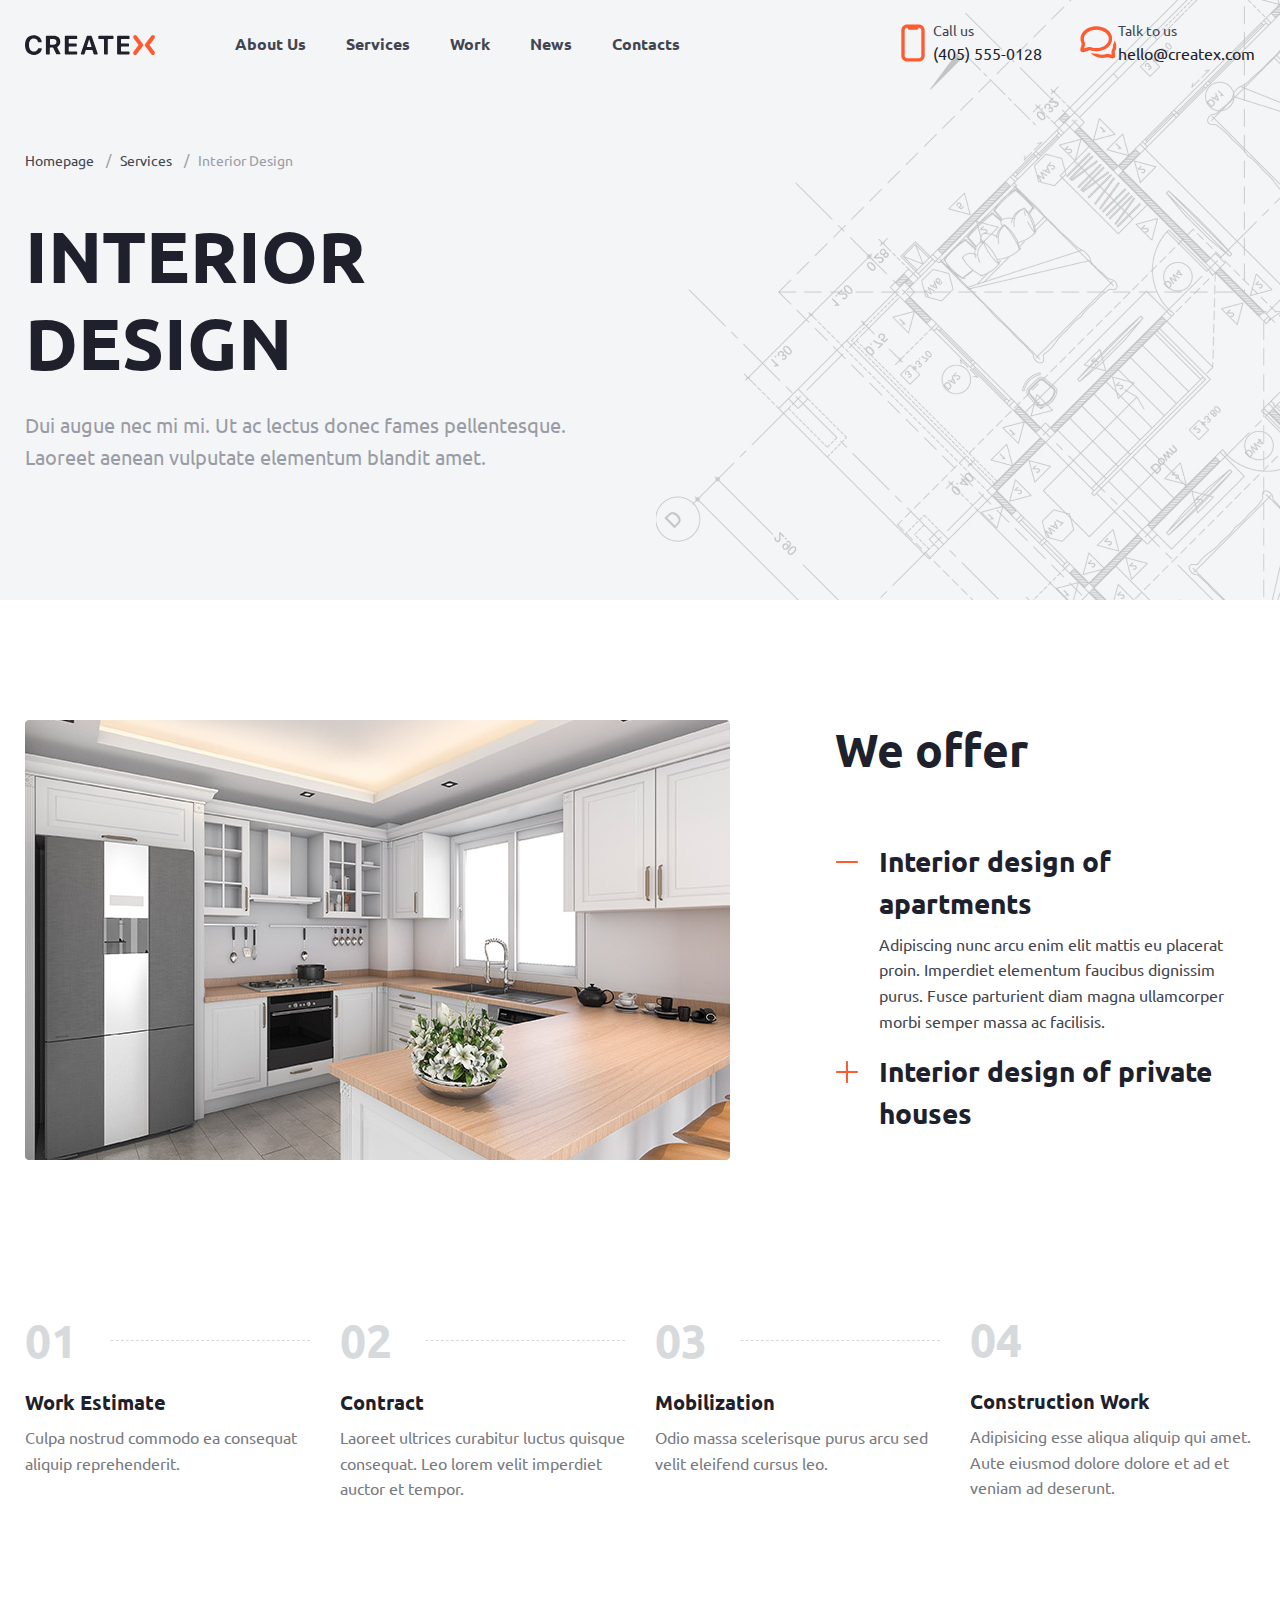
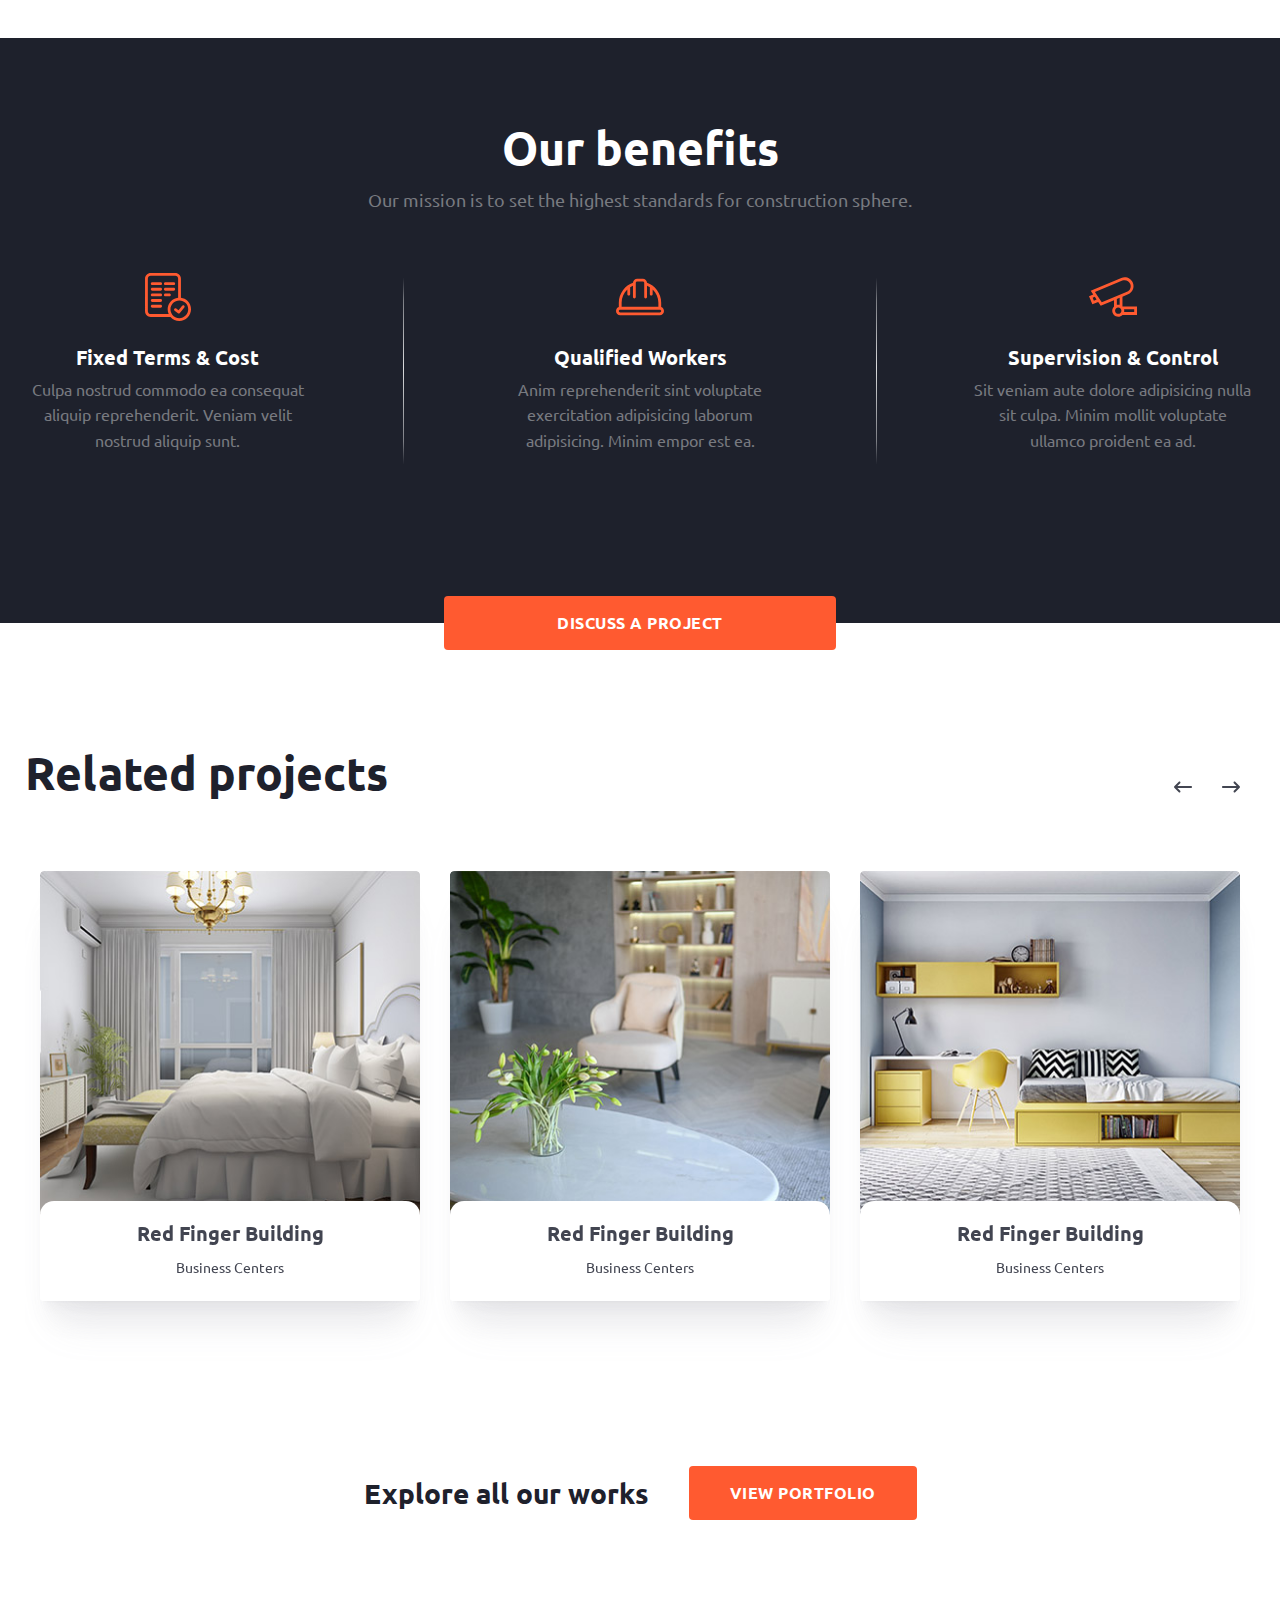
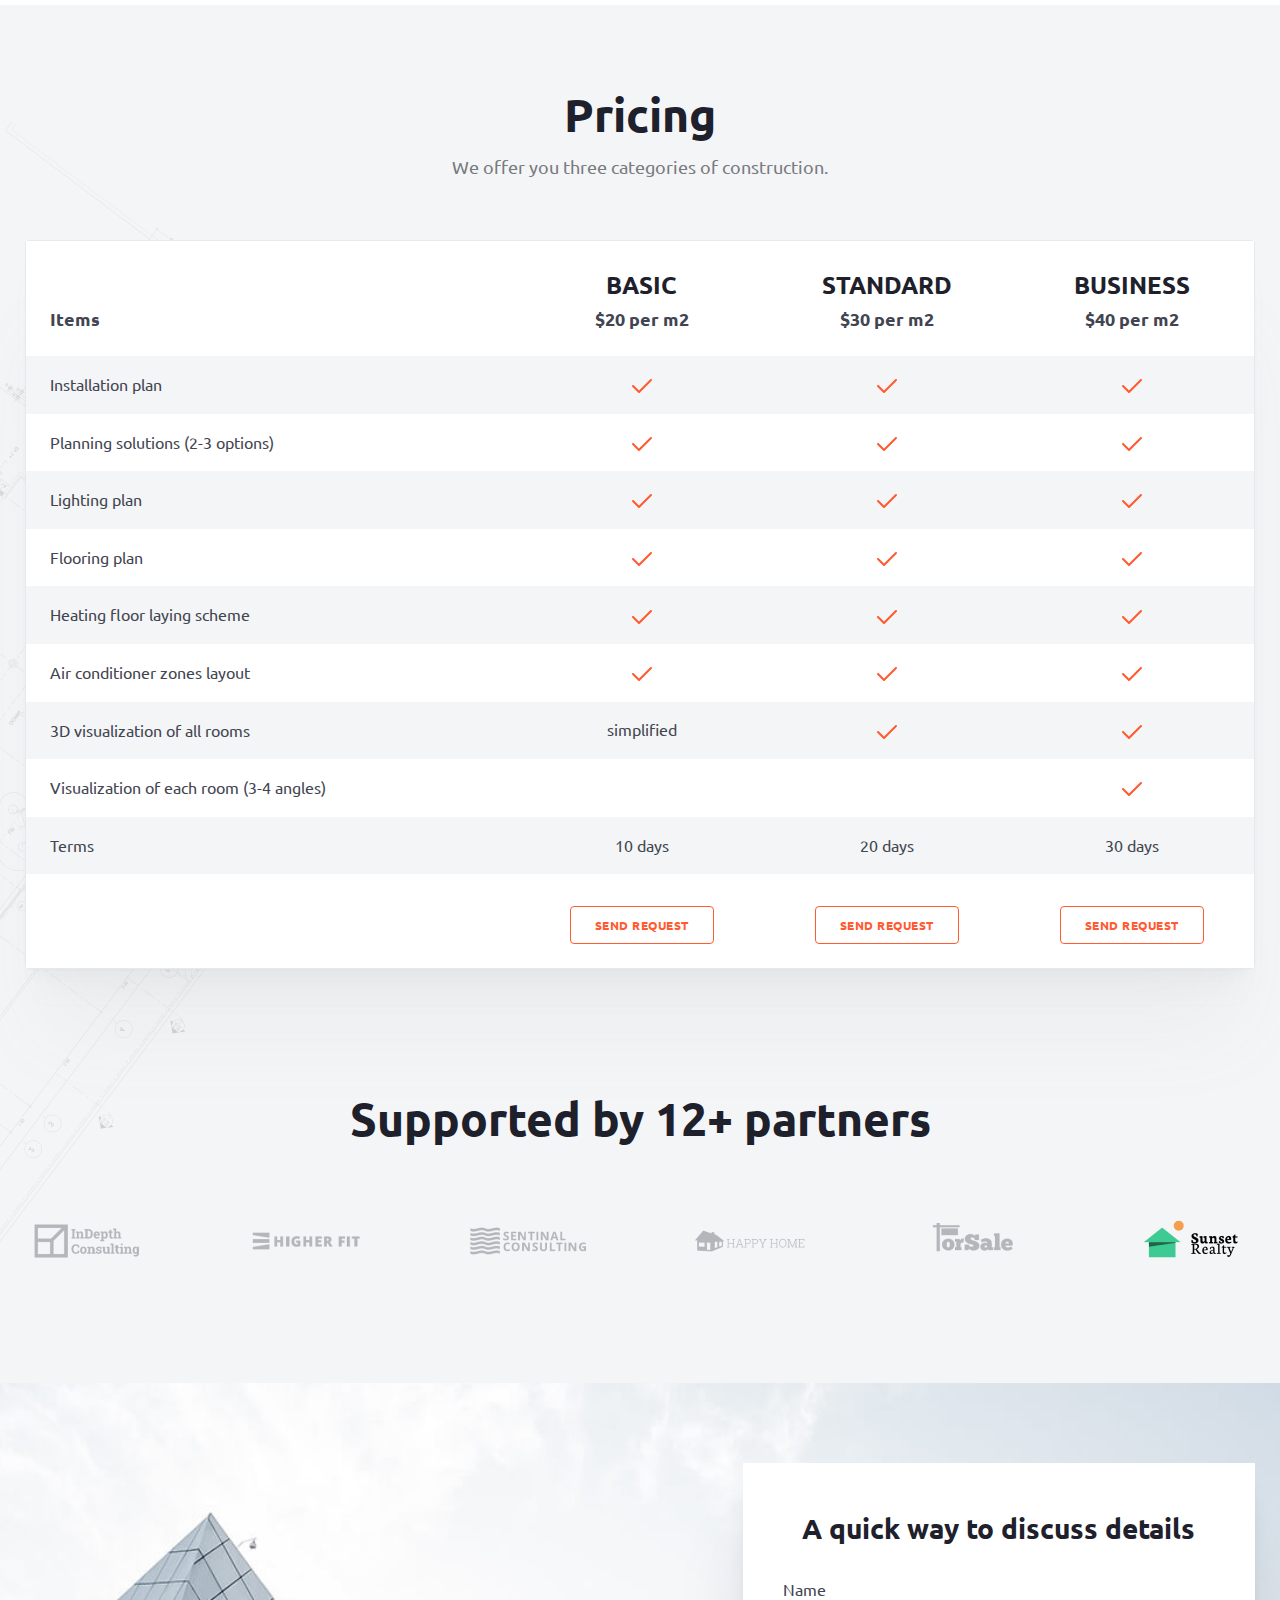
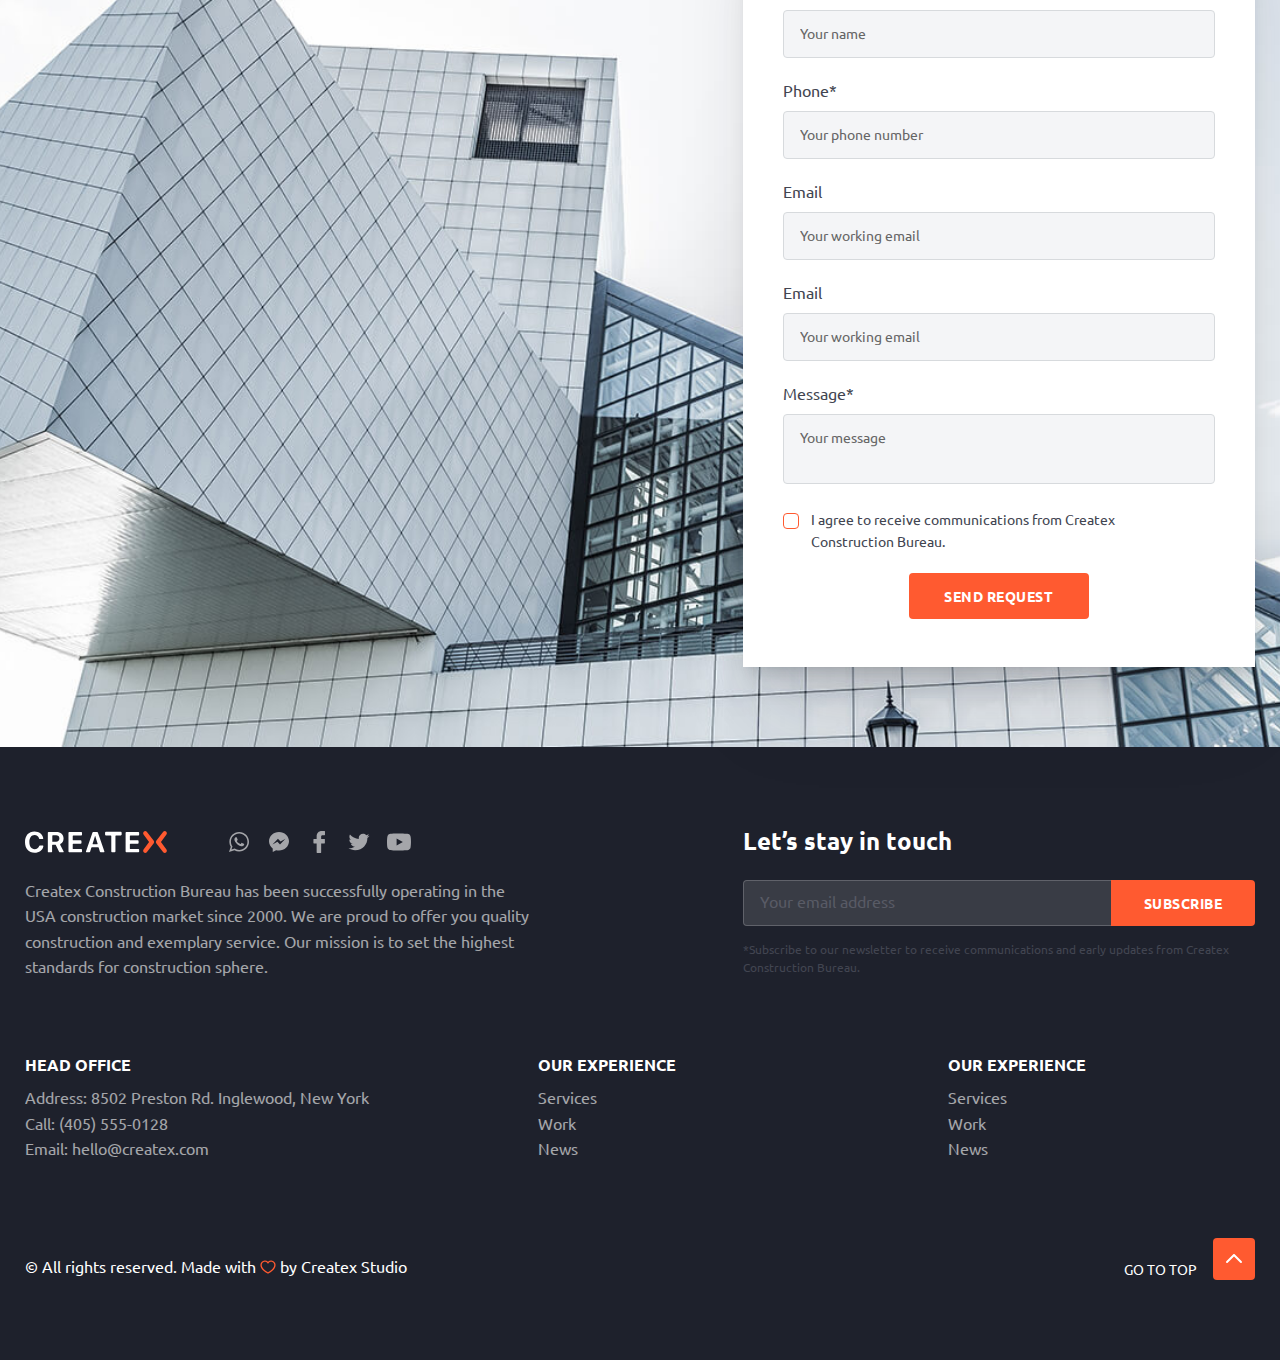
<file: pages/product.html>
<!DOCTYPE html>
<html>

<head>

  <meta charset="utf-8">
  <!-- <base href="/"> -->

  <title>INTERIOR DESIGN</title>
  <meta name="description" content="Simple Starter Description">

  <meta name="viewport" content="width=device-width, initial-scale=1.0, minimum-scale=1.0, maximum-scale=1.0, user-scalable=no">
  <link rel="shortcut icon" href="../images/favicon.svg" type="image/x-icon">
  <link rel="icon" href="images/favicon.png">
  <meta property="og:image" content="images/preview.jpg">
  <link rel="preconnect" href="https://fonts.googleapis.com">
  <link rel="preconnect" href="https://fonts.gstatic.com" crossorigin>
  <link href="https://fonts.googleapis.com/css2?family=Lato:wght@700;900&family=Ubuntu:wght@400;700&display=swap" rel="stylesheet">
  <link rel="stylesheet" href="../libs/bootstrap/css/bootstrap-reboot.min.css">
  <link rel="stylesheet" href="../libs/slick-1.8.1/slick/slick.css">
  <link rel="stylesheet" href="../libs/slick-1.8.1/slick/slick-theme.css">
  <link rel="stylesheet" href="https://cdnjs.cloudflare.com/ajax/libs/animate.css/4.1.1/animate.min.css" />
  <link rel="stylesheet" href="../css/components.css">
  <link rel="stylesheet" href="../css/main.css">
  <link rel="stylesheet" href="../css/media.css">

</head>

<body>
  <header class="header bg-products services ">
    <div class="container">
      <div class="header__inner">
        <a href="../index.html" class="header__logo">
          <img src="../images/logo.svg" alt="logo">
        </a>
        <nav class="header__nav nav">
          <ul class="nav__list">
            <li class="nav__item">
              <a href="#" class="nav__link">About Us</a>
            </li>
            <li class="nav__item">
              <a href="#" class="nav__link">Services</a>
            </li>
            <li class="nav__item">
              <a href="#" class="nav__link">Work</a>
            </li>
            <li class="nav__item">
              <a href="#" class="nav__link">News</a>
            </li>
            <li class="nav__item">
              <a href="#" class="nav__link">Contacts</a>
            </li>
          </ul>
        </nav>
        <div class="header__burger">
          <button class="header__burger-btn"><img src="../../images/icons/burger-menu.svg" alt=""></button>
        </div>
        <div class="header__soc soc">
          <div class="soc__item">
            <div class="soc__image">
              <img src="../../images/icons/iPhone.svg" alt="">
            </div>
            <div class="soc__text">
              <span>Call us</span>
              <a href="tel:4055550128">(405) 555-0128</a>
            </div>
          </div>
          <div class="soc__item">
            <div class="soc__image">
              <img src="../../images/icons/Chat.svg" alt="">
            </div>
            <div class="soc__text">
              <span>Talk to us</span>
              <a href="hello@createx.com">hello@createx.com</a>
            </div>
          </div>
        </div>
      </div>
      <div class="intro__inner">
        <div class="breadcrumb">
          <a href="../index.html" class="home">Homepage</a>
          <a class="home" href="./services.html">Services</a>
          <a href="product.html">Interior Design</a>
        </div>
        <h1 class="intro__title title black">INTERIOR DESIGN</h1>
        <p class="intro__subtitle subtitle ">Dui augue nec mi mi. Ut ac lectus donec fames pellentesque. Laoreet aenean vulputate elementum blandit amet.</p>
      </div>
    </div>
  </header>
  <section class="offer">
    <div class="container">
      <div class="offer__inner">
        <div class="offer__image image">
          <img src="../images/product/product-image.jpg" alt="">
        </div>
        <div class="offer__accordion">
          <h2 class="head">We offer</h2>
          <div class="offer__item">
            <div class="offer__top active">

              <h3>Interior design of apartments</h3>
            </div>
            <div class="offer__content ">
              <p>Adipiscing nunc arcu enim elit mattis eu placerat proin. Imperdiet elementum faucibus dignissim purus. Fusce parturient diam magna ullamcorper morbi semper massa ac facilisis.</p>
            </div>
          </div>
          <div class="offer__item">
            <div class="offer__top ">

              <h3>Interior design of private houses</h3>
            </div>
            <div class="offer__content">
              <p>Adipiscing nunc arcu enim elit mattis eu placerat proin. Imperdiet elementum faucibus dignissim purus. Fusce parturient diam magna ullamcorper morbi semper massa ac facilisis.</p>
            </div>
          </div>
        </div>
      </div>
      <div class="offer__list">
        <div class="offer__list-item">
          <span class="offer__item-number">01</span>
          <h4 class="offer__item-head">Work Estimate</h4>
          <p class="offer__item-text">Culpa nostrud commodo ea consequat aliquip reprehenderit.</p>
        </div>
        <div class="offer__list-item">
          <span class="offer__item-number">02</span>
          <h4 class="offer__item-head">Contract</h4>
          <p class="offer__item-text">Laoreet ultrices curabitur luctus quisque consequat. Leo lorem velit imperdiet auctor et tempor.</p>
        </div>
        <div class="offer__list-item">
          <span class="offer__item-number">03</span>
          <h4 class="offer__item-head">Mobilization </h4>
          <p class="offer__item-text">Odio massa scelerisque purus arcu sed velit eleifend cursus leo.</p>
        </div>
        <div class="offer__list-item">
          <span class="offer__item-number">04</span>
          <h4 class="offer__item-head">Construction Work</h4>
          <p class="offer__item-text">Adipisicing esse aliqua aliquip qui amet. Aute eiusmod dolore dolore et ad et veniam ad deserunt.</p>
        </div>
      </div>
    </div>
  </section>
  <section class="benefits">
    <div class="container ">
      <div class="benefits__inner ">
        <h2 class="benefits__head head ">Our benefits</h2>
        <p class="benefits__subhead subhead ">Our mission is to set the highest standards for construction sphere.</p>
      </div>
      <div class="our__list ">
        <div class="our__item ">
          <img src="../images/icons/ic-contract.svg" alt=" ">
          <h3>Fixed Terms & Cost</h3>
          <p>Culpa nostrud commodo ea consequat aliquip reprehenderit. Veniam velit nostrud aliquip sunt.</p>
        </div>
        <img src="../images/divider.svg " alt=" ">
        <div class="our__item ">
          <img src="../images/icons/ic-helmet.svg" alt=" ">
          <h3>Qualified Workers</h3>
          <p>Anim reprehenderit sint voluptate exercitation adipisicing laborum adipisicing. Minim empor est ea.</p>
        </div>
        <img src="../images/divider.svg " alt=" ">
        <div class="our__item ">
          <img src="../images/icons/ic-camera.svg" alt=" ">
          <h3>Supervision & Control</h3>
          <p>Sit veniam aute dolore adipisicing nulla sit culpa. Minim mollit voluptate ullamco proident ea ad.</p>
        </div>
      </div>
      <div class="benefits__button">
        <a href="" class="btn btn--mega-large">Discuss a project</a>
      </div>
    </div>
  </section>
  <section class="our-work padding ">
    <div class="container ">
      <div class="our-work__inner ">
        <h2 class="our-work__head head ">Related projects</h2>
        <div class="our-work__buttons ">
          <button class="btn-circle btn--accent sec-slide__left ">
						<svg width="24 " height="24 " viewBox="0 0 24 24 " fill="none " xmlns="http://www.w3.org/2000/svg ">
							<path fill-rule="evenodd " clip-rule="evenodd " d="M9.20711 17.2071C8.81658 17.5976 8.18342 17.5976 7.79289 17.2071L3.29289 12.7071C2.90237 12.3166 2.90237 11.6834 3.29289 11.2929L7.79289 6.79289C8.18342 6.40237 8.81658 6.40237 9.20711 6.79289C9.59763
    7.18342 9.59763 7.81658 9.20711 8.20711L6.41421 11L20 11C20.5523 11 21 11.4477 21 12C21 12.5523 20.5523 13 20 13L6.41421 13L9.20711 15.7929C9.59763 16.1834 9.59763 16.8166 9.20711 17.2071Z " fill="#424551 "/>
						</svg>
					</button>
          <button class="btn-circle btn--accent sec-slide__right ">
						<svg width="24 " height="24 " viewBox="0 0 24 24 " fill="none " xmlns="http://www.w3.org/2000/svg ">
							<path fill-rule="evenodd " clip-rule="evenodd " d="M14.7929 6.79289C15.1834 6.40237 15.8166 6.40237 16.2071 6.79289L20.7071 11.2929C21.0976 11.6834 21.0976 12.3166 20.7071 12.7071L16.2071 17.2071C15.8166 17.5976 15.1834 17.5976 14.7929 17.2071C14.4024
    16.8166 14.4024 16.1834 14.7929 15.7929L17.5858 13H4C3.44772 13 3 12.5523 3 12C3 11.4477 3.44772 11 4 11H17.5858L14.7929 8.20711C14.4024 7.81658 14.4024 7.18342 14.7929 6.79289Z " fill="#424551 "/>
						</svg>
					</button>
        </div>
      </div>
      <div class="our__list sec-slide ">
        <div class="our__slide ">
          <img src="../images/portfolio-card/image-3.jpg" alt=" ">
          <div class="our__text ">
            <h4>Red Finger Building</h4>
            <p>Business Centers</p>
            <a href=" " class="btn btn--regular btn--trans ">View Project</a>
          </div>
        </div>
        <div class="our__slide ">
          <img src="../images/portfolio-card/image-4.jpg " alt=" ">
          <div class="our__text ">
            <h4>Red Finger Building</h4>
            <p>Business Centers</p>
            <a href=" " class="btn btn--regular btn--trans ">View Project</a>
          </div>
        </div>
        <div class="our__slide ">
          <img src="../images/portfolio-card/image-5.jpg " alt=" ">
          <div class="our__text ">
            <h4>Red Finger Building</h4>
            <p>Business Centers</p>
            <a href=" " class="btn btn--regular btn--trans ">View Project</a>
          </div>
        </div>
        <div class="our__slide ">
          <img src="../images/portfolio-card/image-3.jpg " alt=" ">
          <div class="our__text ">
            <h4>Red Finger Building</h4>
            <p>Business Centers</p>
            <a href=" " class="btn btn--regular btn--trans ">View Project</a>
          </div>
        </div>
        <div class="our__slide ">
          <img src="../images/portfolio-card/image-4.jpg " alt=" ">
          <div class="our__text ">
            <h4>Red Finger Building</h4>
            <p>Business Centers</p>
            <a href=" " class="btn btn--regular btn--trans ">View Project</a>
          </div>
        </div>
      </div>
      <div class="our__sub sub ">
        <h3>Explore all our works</h3>
        <a href="# " class="btn btn--large ">View portfolio</a>
      </div>
    </div>
  </section>
  <section class="pricing">
    <div class="container">
      <div class="pricing__inner">
        <h2 class="pricing__head head">Pricing</h2>
        <p class="pricing__subhead subhead">We offer you three categories of construction.</p>
      </div>
      <div class="pricing__table table">
        <div class="table__head">
          <span class="table__items">Items</span>
          <div class="table__columns">
            <div class="table__basic col">
              <h3> BASIC</h3>
              <p class="table__price">$20 per m2</p>
            </div>
            <div class="table__standart col">
              <h3> STANDARD</h3>
              <p class="table__price">$30 per m2</p>
            </div>
            <div class="table__business col">
              <h3> BUSINESS</h3>
              <p class="table__price">$40 per m2</p>
            </div>
          </div>
        </div>
        <div class="table__main">
          <div class="table__item">
            <div class="table__left">
              <span>Installation plan</span>
            </div>
            <div class="table__right">
              <div class="table__info">
                <img src="../images/icons/Mark.svg" alt="">
              </div>
              <div class="table__info">
                <img src="../images/icons/Mark.svg" alt="">
              </div>
              <div class="table__info">
                <img src="../images/icons/Mark.svg" alt="">
              </div>
            </div>
          </div>
          <div class="table__item">
            <div class="table__left">
              <span>Planning solutions (2-3 options)</span>
            </div>
            <div class="table__right">
              <div class="table__info">
                <img src="../images/icons/Mark.svg" alt="">
              </div>
              <div class="table__info">
                <img src="../images/icons/Mark.svg" alt="">
              </div>
              <div class="table__info">
                <img src="../images/icons/Mark.svg" alt="">
              </div>
            </div>
          </div>
          <div class="table__item">
            <div class="table__left">
              <span>Lighting plan</span>
            </div>
            <div class="table__right">
              <div class="table__info">
                <img src="../images/icons/Mark.svg" alt="">
              </div>
              <div class="table__info">
                <img src="../images/icons/Mark.svg" alt="">
              </div>
              <div class="table__info">
                <img src="../images/icons/Mark.svg" alt="">
              </div>
            </div>
          </div>
          <div class="table__item">
            <div class="table__left">
              <span>Flooring plan</span>
            </div>
            <div class="table__right">
              <div class="table__info">
                <img src="../images/icons/Mark.svg" alt="">
              </div>
              <div class="table__info">
                <img src="../images/icons/Mark.svg" alt="">
              </div>
              <div class="table__info">
                <img src="../images/icons/Mark.svg" alt="">
              </div>
            </div>
          </div>
          <div class="table__item">
            <div class="table__left">
              <span>Heating floor laying scheme</span>
            </div>
            <div class="table__right">
              <div class="table__info">
                <img src="../images/icons/Mark.svg" alt="">
              </div>
              <div class="table__info">
                <img src="../images/icons/Mark.svg" alt="">
              </div>
              <div class="table__info">
                <img src="../images/icons/Mark.svg" alt="">
              </div>
            </div>
          </div>
          <div class="table__item">
            <div class="table__left">
              <span>Air conditioner zones layout</span>
            </div>
            <div class="table__right">
              <div class="table__info">
                <img src="../images/icons/Mark.svg" alt="">
              </div>
              <div class="table__info">
                <img src="../images/icons/Mark.svg" alt="">
              </div>
              <div class="table__info">
                <img src="../images/icons/Mark.svg" alt="">
              </div>
            </div>
          </div>
          <div class="table__item">
            <div class="table__left">
              <span>3D visualization of all rooms</span>
            </div>
            <div class="table__right">
              <div class="table__info">
                <span>simplified</span>
              </div>
              <div class="table__info">
                <img src="../images/icons/Mark.svg" alt="">
              </div>
              <div class="table__info">
                <img src="../images/icons/Mark.svg" alt="">
              </div>
            </div>
          </div>
          <div class="table__item">
            <div class="table__left">
              <span>Visualization of each room (3-4 angles)</span>
            </div>
            <div class="table__right">
              <div class="table__info">

              </div>
              <div class="table__info">

              </div>
              <div class="table__info">
                <img src="../images/icons/Mark.svg" alt="">
              </div>
            </div>
          </div>
          <div class="table__item">
            <div class="table__left">
              <span>Terms</span>
            </div>
            <div class="table__right">
              <div class="table__info">
                <span>10 days</span>
              </div>
              <div class="table__info">
                <span>20 days</span>
              </div>
              <div class="table__info">
                <span>30 days</span>
              </div>
            </div>
          </div>
        </div>
        <div class="table__footer">
          <div class="table__left"></div>
          <div class="table__right">
            <div class="table__info">
              <button class="btn btn--trans btn--small">send request</button>
            </div>
            <div class="table__info">
              <button class="btn btn--trans btn--small">send request</button>
            </div>
            <div class="table__info">
              <button class="btn btn--trans btn--small">send request</button>
            </div>
          </div>
        </div>


      </div>
      <div class="supported__inner ">
        <h2 class="supported__head head ">Supported by 12+ partners</h2>
        <div class="supported__list ">
          <div class="supported__item ">
            <img src="../images/supported/client-logo-5.png " alt=" ">
          </div>
          <div class="supported__item ">
            <img src="../images/supported/client-logo-4.png " alt=" ">
          </div>
          <div class="supported__item ">
            <img src="../images/supported/client-logo-3.png " alt=" ">
          </div>
          <div class="supported__item ">
            <img src="../images/supported/client-logo-2.png " alt=" ">
          </div>
          <div class="supported__item ">
            <img src="../images/supported/client-logo-1.png " alt=" ">
          </div>
          <div class="supported__item ">
            <img src="../images/supported/client-logo.png " alt=" ">
          </div>
        </div>
      </div>
    </div>
  </section>
  <section class="last-block  ">
    <div class="container ">
      <div class="grid ">
        <div class="last-block__form ">
          <h2 class="form__title ">A quick way to discuss details</h2>
          <form class=" ">
            <label for=" " class="def ">
							<span>Name</span>
							<input type="text " placeholder="Your name ">
						</label>
            <label for=" " class="def ">
							<span>Phone*</span>
							<input type="text " placeholder="Your phone number ">
						</label>
            <label for=" " class="def ">
							<span>Email</span>
							<input type="text " placeholder="Your working email ">
						</label>
            <label for=" " class="def ">
							<span>Email</span>
							<input type="text " placeholder="Your working email ">
						</label>
            <label for=" " class="def ">
							<span>Message*</span>
							<textarea name=" " id=" " class="def " style="resize: none; " placeholder="Your message "></textarea>
						</label>

            <div class="form__checked ">
              <input type="checkbox" class="custom-checkbox" id="custom">
              <label for="custom ">I agree to receive communications from Createx <br> Construction Bureau.</label>
            </div>
            <button type="submit " class="btn btn--regular ">send request</button>
          </form>
        </div>
      </div>
    </div>
  </section>
  <footer class="footer">
    <div class="container ">
      <div class="footer__inner grid ">
        <div class="footer__left ">
          <div class="footer__cont ">
            <a href="../index.html" class="footer__logo ">
              <img src="../images/logo-white.svg " alt="logo ">
            </a>
            <div class="footer__soc ">
              <ul>
                <li>
                  <a href="# "><img src="../images/icons/social/Whatsapp.svg " alt=" "></a>
                </li>
                <li>
                  <a href="# "><img src="../images/icons/social/Messanger.svg " alt=" "></a>
                </li>
                <li>
                  <a href="# "><img src="../images/icons/social/Facebook.svg " alt=" "></a>
                </li>
                <li>
                  <a href="# "><img src="../images/icons/social/Twitter.svg " alt=" "></a>
                </li>
                <li>
                  <a href="# "><img src="../images/icons/social/YouTube.svg " alt=" "></a>
                </li>
              </ul>
            </div>
          </div>
          <p>Createx Construction Bureau has been successfully operating in the USA construction market since 2000. We are proud to offer you quality construction and exemplary service. Our mission is to set the highest standards for construction sphere.</p>

        </div>
        <div class="footer__right ">
          <h2 class="footer__head ">Let’s stay in touch</h2>
          <div class="footer__form ">
            <form action=" ">
              <label for=" ">
								<input type="text " placeholder=" ">
								<span>Your email address </span>
							</label>
              <button type="submit " class="btn btn--regular ">subscribe</button>
            </form>
            <p>*Subscribe to our newsletter to receive communications and early updates from Createx Construction Bureau.</p>
          </div>

        </div>
      </div>
      <div class="footer__links grid ">
        <ul class="footer__list ">
          <h6>HEAD OFFICE</h6>
          <li class="footer__item ">
            <a href=" " class="footer__link ">Address: <span>8502 Preston Rd. Inglewood, New York</span></a>
          </li>
          <li class="footer__item ">
            <a href=" " class="footer__link ">Call: <span>(405) 555-0128</span></a>
          </li>
          <li class="footer__item ">
            <a href=" " class="footer__link ">Email: <span>hello@createx.com</span></a>
          </li>

        </ul>
        <ul class="footer__list ">
          <h6>OUR EXPERIENCE</h6>
          <li class="footer__item ">
            <a href=" " class="footer__link ">Services</a>
          </li>
          <li class="footer__item ">
            <a href=" " class="footer__link ">Work</a>
          </li>
          <li class="footer__item ">
            <a href=" " class="footer__link ">News</a>
          </li>

        </ul>
        <ul class="footer__list ">
          <h6>OUR EXPERIENCE</h6>
          <li class="footer__item ">
            <a href="" class="footer__link ">Services</a>
          </li>
          <li class="footer__item ">
            <a href="" class="footer__link ">Work</a>
          </li>
          <li class="footer__item ">
            <a href="" class="footer__link ">News</a>
          </li>

        </ul>
      </div>
      <div class="footer__cop ">
        <p>© All rights reserved. Made with <img src="../images/icons/Heart.svg " alt=" "> by Createx Studio </p>
        <div class="footer__up ">
          <span>GO TO TOP</span>
          <button class="btn btn--mini">
						<svg width="24 " height="24 " viewBox="0 0 24 24 " fill="none " xmlns="http://www.w3.org/2000/svg ">
							<path fill-rule="evenodd " clip-rule="evenodd " d="M4.29289 15.7071C3.90237 15.3166 3.90237 14.6834 4.29289 14.2929L11.2929 7.29289C11.6834 6.90237 12.3166 6.90237 12.7071 7.29289L19.7071 14.2929C20.0976 14.6834 20.0976 15.3166 19.7071 15.7071C19.3166
    16.0976 18.6834 16.0976 18.2929 15.7071L12 9.41421L5.70711 15.7071C5.31658 16.0976 4.68342 16.0976 4.29289 15.7071Z " fill="white "/>
							</svg>
							
					</button>
        </div>
      </div>
    </div>
  </footer>
  <script src="../libs/jquery/jquery-3.6.0.min.js "></script>
  <script src="../libs/slick-1.8.1/slick/slick.min.js "></script>
  <script src="../js/common.js "></script>
</body>

</html>
</file>
<file: css/components.css>
.none {
  display: none;
}

.btn {
  transition: var(--transition);
  display: inline-block;
  border: 1px solid transparent;
  font-weight: bold;
  color: var(--white);
  line-height: 52px;
  font-weight: 700;
  background-color: var(--accent);
  border-radius: 4px;
  letter-spacing: 0.5px;
  text-transform: uppercase;
}

.btn--mega-large {
  padding: 0 112px;
  font-size: 16px;
  line-height: 52px;
}

.btn--large {
  padding: 0 40px;
  font-size: 16px;
  line-height: 52px;
}

.btn--regular {
  padding: 0 32px;
  font-size: 14px;
  line-height: 44px;
}

.btn--small {
  font-size: 12px;
  line-height: 36px;
  padding: 0 24px;
}

.btn--mini {
  padding: 8px;
  line-height: 0;
}

.btn.btn--trans,
.btn.btn--trans,
.btn.btn--trans {
  background-color: var(--white);
  color: var(--accent);
  border: 1px solid var(--accent);
}

.btn.btn--opacity {
  border-color: var(--white);
  background-color: transparent;
  color: var(--white);
}

.btn.btn--small:hover,
.btn.btn--regular:hover,
.btn.btn--large:hover,
.btn.btn--mini:hover,
.btn.btn--mega-large:hover,
.btn.btn--small:focus,
.btn.btn--regular:focus,
.btn.btn--large:focus,
.btn.btn--mini:focus,
.btn.btn--mega-large:focus {
  background-color: var(--white);
  color: var(--accent);
  border: 1px solid var(--accent);
}

.btn.btn--trans:hover,
.btn.btn--trans:focus {
  background-color: var(--accent);
  color: var(--white);
}

.btn-circle {
  width: 48px;
  height: 48px;
  border-radius: 50%;
  border: none;
  background-color: transparent;
  font-size: 0;
  display: flex;
  align-items: center;
  justify-content: center;
  transition: var(--transition);
}

.btn-circle.btn-circle--opacity {
  background-color: rgba(218, 219, 221, 0.7);
}

.btn-circle:hover .btn-circle--opacity {
  background-color: red;
}

.btn-circle.btn-circle--opacity:hover,
.btn-circle.btn-circle--opacity:focus {
  background: rgba(218, 219, 221, 1);
  transform: scale(1.11);
}

.btn-circle.btn--accent:hover,
.btn-circle.btn--accent:focus {
  transform: scale(1.11);
  background: var(--accent);
}

.btn-circle.btn--accent:hover svg path,
.btn-circle.btn--accent:focus svg path {
  fill: var(--white);
}

.black {
  color: var(--gray-900) !important;
}

.sub {
  display: flex;
  align-items: center;
  justify-content: center;
  column-gap: 40px;
  padding: 85px 0;
}

.sub h3 {
  font-weight: 700;
  margin: 0;
  font-size: 28px;
  line-height: 150%;
  color: var(--gray-900);
}

.supported__head {
  margin-bottom: 60px;
}
</file>
<file: css/main.css>
/* USER VARIABLES SECTION */

:root {
  --accent: #FF5A30;
  --transition: .25s ease-out;
  --divider-gradient: rgba(218, 219, 221, 0);
  --success: #03CEA4;
  --danger: #FF4242;
  --warning: #F89828;
  --info: #5A87FC;
  --text: #424551;
  --white: #fff;
  --gray-900: #1E212C;
  --gray-800: #424551;
  --gray-700: #787A80;
  --gray-600: #9A9CA5;
  --gray-500: #B3B7BC;
  --gray-400: #D7DADD;
  --gray-300: #E5E8ED;
  --gray-200: #F4F5F6;
  --gray-100: #F9F9F9;
  --regular-text: 16px;
  --lineheight: 1.60;
  --second-font: 'Lato', sans-serif;
  --userfont: 'Ubuntu', sans-serif;
  --systemfont: -apple-system, BlinkMacSystemFont, Arial, sans-serif;
}


/* BOOTSTRAP SETTINGS SECTION */


/* gutter 20px (10px + 10px). Comment this code for default gutter start at 1.5rem (24px) wide. */

.container,
.container-fluid,
.container-lg,
.container-md,
.container-sm,
.container-xl,
.container-xxl {
  --bs-gutter-x: .625rem;
}

.row,
.row>* {
  --bs-gutter-x: 1.25rem;
}


/* GENERAL CSS SETTINGS */

a {
  text-decoration: none;
}

::placeholder {
  color: #666;
}

::selection {
  background-color: var(--accent);
  color: #fff;
}

input,
textarea {
  outline: none;
}

input:focus:required:invalid,
textarea:focus:required:invalid {
  border-color: red;
}

input:required:valid,
textarea:required:valid {
  border-color: green;
}

body {
  font-family: var(--userfont);
  font-size: var(--regular-text);
  line-height: var(--lineheight);
  color: var(--text);
  min-width: 320px;
  position: relative;
}

body.active {
  overflow: hidden;
}

.container {
  max-width: 1260px;
  padding: 0 15px;
  margin: 0 auto;
}

.padding {
  margin-top: 120px;
}

.head {
  font-size: 46px;
  line-height: 1.3;
  font-weight: bold;
  color: var(--gray-900);
}

.our {
  position: relative;
}

.video__head,
.our__head,
.services__head,
.supported__head,
.facts__head,
.news__head,
.benefits__head,
.pricing__head {
  text-align: center;
}

.subhead {
  font-size: 18px;
  line-height: 27px;
  text-align: center;
  margin-bottom: 60px;
  color: var(--gray-700);
}

.header {
  padding: 20px 0;
}

.header.services {
  min-height: 600px;
}

.header__burger {
  display: none;
}

.header__burger-btn {
  border: none;
  background-color: transparent;
}

.header__inner {
  display: flex;
  justify-content: space-between;
  align-items: center;
}

.header__logo {}

.header__nav {}

.nav {
  margin-left: 60px;
  font-weight: bold;
  margin-right: auto;
}

.nav__list {
  margin: 0;
  padding: 0;
  list-style: none;
  display: flex;
}

.nav__item {}

.nav__link {
  color: var(--gray-800);
  transition: .25s ease-out;
  padding: 0 20px;
}

.nav__link:hover,
.nav__link:focus {
  color: var(--accent);
}

.header__soc {
  display: flex;
  column-gap: 36px;
}

.soc {}

.soc__item {
  display: flex;
  align-items: center;
}

.soc__image {}

.soc__text {
  display: flex;
  flex-direction: column;
}

.soc__text span {
  font-size: 14px;
  color: var(--gray-800);
  line-height: 21px;
}

.soc__text a {
  color: var(--gray-900);
}

.breadcrumb {
  padding: 80px 0 40px 0;
}

.breadcrumb a {
  font-size: 14px;
  margin-bottom: 40px;
  color: var(--gray-600);
}

.breadcrumb a.home {
  padding-right: 22px;
  position: relative;
  color: var(--gray-800);
}

.breadcrumb a.home::after {
  content: '/';
  position: absolute;
  right: 5px;
  top: -3px;
  color: var(--gray-600);
}

.title {
  font-size: 72px;
  max-width: 577px;
  font-weight: 700;
  color: var(--white);
}

.title>span {
  color: var(--accent);
}

.header__subtitle,
.subtitle {
  max-width: 600px;
  font-size: 20px;
  color: var(--white);
  /* margin-bottom: 180px; */
}

.header__subtitle {
  margin-bottom: 60px;
}

.slider {
  position: relative;
}

.slick__item {
  padding: 220px 0 350px 0;
  position: relative;
}

.slide-1,
.slide-2,
.slide-3 {
  background: url(../images/header-slider/bg-image.jpg) no-repeat center center / cover;
}

.slick__item .container {
  z-index: 10;
  position: relative;
}

.slick__item::after {
  content: '';
  background: rgba(30, 33, 44, 0.6);
  position: absolute;
  top: 0;
  left: 0;
  right: 0;
  height: 100%;
}

.slider__navigation {
  position: absolute;
  display: flex;
  justify-content: space-between;
  top: 50%;
  left: 32px;
  right: 32px;
  z-index: 1;
  transform: translateY(-50%);
}

.slick__buttons {
  display: flex;
  column-gap: 24px;
  align-items: center;
}

.slick__btn-accent:hover,
.slick__btn-accent:focus {
  color: #fff;
  transform: scale(1.11);
}

.slick__btn:hover,
.slick__btn:focus {
  color: #fff;
  background-color: var(--accent);
  transform: scale(1.11);
}

.slider__pages {
  position: absolute;
  display: flex;
  list-style: none;
  top: 75%;
  left: 20%;
}

.slider__pages button {
  font-size: 28px;
  color: #fff;
  width: 178px;
  border: none;
  border-bottom: 1px solid #fff;
  background: transparent;
  padding: 0;
  margin: 0;
  text-align: left;
}

.video__block {
  margin-bottom: 80px;
  position: relative;
  border-radius: 4px;
  overflow: hidden;
}

.video__block::after {
  content: '';
  background: rgba(30, 33, 44, 0.6);
  position: absolute;
  top: 0;
  left: 0;
  right: 0;
  height: 100%;
}

.video__block>img {
  width: 100%;
  transition: var(--transition);
}

.video__block-play {
  display: flex;
  align-items: center;
  justify-content: center;
  position: absolute;
  z-index: 20;
  top: 50%;
  left: 50%;
  width: 80px;
  height: 80px;
  border-radius: 50%;
  background-color: var(--accent);
  border: none;
  transform: translate(-50%, -50%);
}

.video__block-play:hover+img {
  transform: scale(1.2);
}

.our__list {
  display: flex;
  justify-content: space-between;
}

.our__item {
  max-width: 285px;
  text-align: center;
}

.our__item img {
  margin-bottom: 24px;
}

.our__item h3 {
  font-size: 20px;
  font-weight: bold;
  margin-bottom: 8px;
}

.our__item p {
  color: var(--gray-700);
}

.form {
  padding: 48px 60px;
  /*  box-shadow: 0px 80px 80px -20px rgba(154, 156, 165, 0.08), 0px 30px 24px -10px rgba(154, 156, 165, 0.05), 0px 12px 10px -6px rgba(154, 156, 165, 0.04), 0px 4px 4px -4px rgba(30, 33, 44, 0.03); */
  box-shadow: 0 14px 28px rgba(0, 0, 0, 0.25), 0 10px 10px rgba(0, 0, 0, 0.22);
  background-color: var(--white);
  position: relative;
  border-radius: 4px;
  top: -145px;
}

form {
  display: flex;
  justify-content: space-between;
  align-items: flex-end;
  column-gap: 24px;
}

form label {
  display: flex;
  flex-direction: column;
  flex: 1 1 auto;
}

form input,
form textarea {
  padding: 11px 15px 12px 16px;
  background-color: #F4F5F7;
  font-size: 14px;
  border: 1px solid #D7DADD;
  border-radius: 4px;
  width: 100%;
}

.area {
  flex: 1 1 414px;
}

.form__title {
  text-align: center;
  margin-bottom: 32px;
  font-size: 28px;
  font-weight: bold;
  color: var(--gray-900);
}

label>span {
  margin-bottom: 8px;
}


/* .form__btn {
  font-weight: 700;
  border: none;
  background-color: var(--accent);
  color: #fff;
} */

.padding--big {
  margin-top: 271px;
}

.bg-services {
  background: url('../images/services-bg.jpg') no-repeat center center / cover;
}

.bg-products {
  background: url(../images/product-bg.jpg) no-repeat center center / cover;
}

.slick-slide img {
  width: 100%;
  height: 80%;
}

.our__grid {
  display: grid;
  grid-template-columns: repeat(4, 1fr);
  grid-template-rows: 280px;
  gap: 30px;
}

.our__grid-item {
  overflow: hidden;
  position: relative;
  display: flex;
  justify-content: center;
  text-align: center;
  align-items: center;
  background: var(--white);
  box-shadow: 0px 80px 80px -20px rgba(154, 156, 165, 0.08), 0px 30px 24px -10px rgba(154, 156, 165, 0.05), 0px 12px 10px -6px rgba(154, 156, 165, 0.04), 0px 4px 4px -4px rgba(30, 33, 44, 0.03);
  border-radius: 4px;
  border: 1px solid #E5E8ED;
  transition: background var(--transition);
}

.our__grid-item p {
  margin: 0;
}

.our__grid-item img {
  transition: var(--transition);
  position: absolute;
  z-index: 1;
  transform: scale(0);
  transform-origin: left top;
  width: 100%;
  height: 100%;
  top: 0;
  left: 0;
}

.our__grid-text {
  position: relative;
  z-index: 100;
}

.our__grid-item svg {
  margin-bottom: 24px;
}

.our__grid-item p {
  font-weight: bold;
  font-size: 20px;
  color: var(--gray-900);
}

.our__grid-item p,
.our__grid-item svg path {
  transition: var(--transition);
}

.our__grid-item:hover p {
  transition: var(--transition);
  color: var(--white);
}

.our__grid-item:hover svg path {
  fill: var(--white);
}

.our__grid-item:hover img {
  transform: scale(1);
  transform-origin: center center;
  opacity: 1;
}

.our__grid-item .our__grid-item svg {
  margin-bottom: 24px;
}

.our-work__inner {
  display: flex;
  justify-content: space-between;
  align-items: flex-end;
}

.our-work__buttons,
.reviews__buttons {
  display: flex;
}


/* .our__list {
  
  grid-template-columns: 1fr 1fr 1fr;
  grid-template-rows: 440px;
  gap: 30px;
} */

.our__list {
  background-color: transparent;
  /* padding: 0 -15px; */
}

.our-work__inner,
.reviews__head,
.news__head {
  margin-bottom: 60px;
}

.our__text {
  position: absolute;
  bottom: -200px;
  left: 0;
  width: 100%;
  height: 300px;
  border-top-right-radius: 14px;
  border-top-left-radius: 14px;
  overflow: hidden;
  transition: var(--transition);
  padding: 17px 0 25px 0;
  background-color: var(--white);
}

.our__text h4 {
  font-weight: bold;
  font-size: 20px;
  line-height: 150%;
}

.our__text p {
  font-size: 14px;
  margin-bottom: 24px;
}

.our__slide {
  position: relative;
}

.our__slide:hover .our__text {
  transform: translateY(-25%);
}

.our__slide.slick-slide {
  transition: var(--transition);
  border-radius: 4px;
  text-align: center;
  height: 430px;
  margin: 0 15px;
  overflow: hidden;
  margin-bottom: 80px;
}

.our__slide.slick-active {
  box-shadow: 0px 40px 40px -20px rgba(154, 156, 165, 0.16), 0px 30px 24px -10px rgba(154, 156, 165, 0.1), 0px 12px 10px -6px rgba(154, 156, 165, 0.08), 0px 4px 4px -4px rgba(30, 33, 44, 0.05);
}

.supported {
  padding-top: 80px;
  height: 934px;
  background-color: var(--gray-200);
}

.supported__inner {
  margin-bottom: 170px;
}

.supported__head {}

.supported__list {
  display: grid;
  grid-template-columns: repeat(6, 120px);
  justify-content: space-between;
}

.supported__item {}

.grid {
  display: grid;
  grid-template-columns: repeat(12, 1fr);
}

.reviews__person {
  grid-column: 1/7;
}

.reviews__photo {
  width: 495px;
  height: 550px;
  border-radius: 4px;
  overflow: hidden;
  grid-column: 8/-1;
}

.reviews__photo img {
  object-fit: cover;
}

.reviews__item img {
  margin-bottom: 24px;
  width: 72px;
  height: 72px;
  border-radius: 50%;
  overflow: hidden;
  object-fit: cover;
}

.reviews__text {
  font-size: 16px;
  line-height: 160%;
  margin-bottom: 24px;
}

.reviews__data {
  display: flex;
  flex-direction: column;
  max-width: 300px;
}

.reviews__name {
  font-weight: bold;
  color: var(--gray-900);
  font-size: 16px;
  line-height: 160%;
}

.reviews__position {
  font-size: 14px;
  line-height: 150%;
  color: var(--gray-700);
}

.reviews__buttons {
  position: relative;
  top: -40px;
  justify-content: flex-end;
}

.facts {
  position: relative;
  padding-top: 180px;
}

.facts::before {
  content: '';
  background: url('../images/facts-bg.png') no-repeat left center;
  position: absolute;
  z-index: 1;
  top: 0;
  left: 0;
  width: 100%;
  height: 100%;
}

.facts>.container,
.pricing>.container {
  position: relative;
  z-index: 10;
}

.facts__head {
  margin-bottom: 60px;
}

.facts__list {
  display: flex;
  align-items: center;
  justify-content: center;
  gap: 48px;
  margin-bottom: 180px;
}

.facts__item {
  max-width: 148px;
  text-align: center;
}

.facts__item img {
  transition: var(--transition);
}

.facts__item:hover img {
  transform: rotate(360deg) scale(1.2);
}

.facts__item div {
  margin-bottom: 20px;
  position: relative;
}

.facts__item .percent {
  font-weight: bold;
  font-size: 32px;
  line-height: 150%;
  color: var(--gray-900);
  position: absolute;
  top: 50%;
  left: 50%;
  transform: translate(-50%, -50%);
}

.facts__item p {
  font-size: 14px;
}

.news__grid {
  gap: 30px;
  grid-template-rows: 1fr 1fr;
}

.news__first-side {
  grid-column: 1 / 8;
  grid-row: 1/-1;
}

.news__second-side,
.news__third-side {
  grid-column: 8 / -1;
}

.news__text {
  background-color: var(--white);
  padding: 25px;
}

.news__text a {
  margin-bottom: 12px;
  display: block;
  color: var(--gray-900);
  transition: var(--transition);
}

.news__text a:hover {
  color: var(--accent);
}

.news__text a:hover img {
  transform: scale(1.2);
}

.news__date {
  display: flex;
  margin-bottom: 16px;
}

.news__date span:not(:last-child) {
  margin-right: 24px;
}

.news__date svg {
  width: 16px;
  height: 16px;
}

.news__date svg path {
  fill: var(--gray-700);
}

.comments {
  display: flex;
  align-items: center;
  gap: 8px;
}

.span-line {
  position: relative;
}

.span-line::after {
  content: '';
  position: absolute;
  right: -13px;
  top: 50%;
  transform: translateY(-50%);
  width: 1px;
  height: 12px;
  background-color: var(--gray-700);
}

.news__first-side,
.news__second-side,
.news__third-side {
  overflow: hidden;
  box-shadow: 0px 80px 80px -20px rgba(154, 156, 165, 0.08), 0px 30px 24px -10px rgba(154, 156, 165, 0.05), 0px 12px 10px -6px rgba(154, 156, 165, 0.04), 0px 4px 4px -4px rgba(30, 33, 44, 0.03);
  border-radius: 4px;
}

.image {
  overflow: hidden;
  width: 100%;
}

.news__first-side img,
.news__second-side img,
.news__third-side img {
  transition: var(--transition);
}

.news__first-side:hover img,
.news__second-side:hover img,
.news__third-side:hover img {
  transform: scale(1.2);
}

.news__second-side .news__text,
.news__third-side .news__text {
  padding-top: 12px;
}

.news__second-side .news__date,
.news__third-side .news__date {
  margin-bottom: 0;
}

.news__title {
  font-weight: bold;
  font-size: 20px;
}

.last-block {
  padding: 80px 0;
  background: url('../images/big-block-bg.jpg') no-repeat center center / cover;
}

.last-block__form {
  box-shadow: 0px 60px 80px -20px rgba(30, 33, 44, 0.16), 0px 26px 24px -10px rgba(30, 33, 44, 0.1), 0px 12px 10px -6px rgba(30, 33, 44, 0.08), 0px 4px 4px -4px rgba(30, 33, 44, 0.05);
  background: var(--white);
  padding: 48px 40px;
  grid-column: 8/-1;
}

.last-block__form form {
  flex-direction: column;
  row-gap: 20px;
  align-items: stretch;
}

.form__checked {
  gap: 12px;
}

.form__checked input {
  width: auto;
}

.form__checked label {
  flex-direction: row;
}

#custom {
  position: absolute;
  z-index: -1;
  opacity: 0;
}

.custom-checkbox+label {
  font-size: 14px;
  display: inline-flex;
  user-select: none;
}

.custom-checkbox+label::before {
  content: '';
  display: flex;
  position: relative;
  top: 5px;
  width: 16px;
  height: 16px;
  flex-shrink: 0;
  flex-grow: 0;
  border: 1px solid var(--accent);
  border-radius: 4px;
  margin-right: 12px;
  background-repeat: no-repeat;
  background-position: center center;
  background-size: 50% 50%;
  transition: var(--transition);
}

.custom-checkbox:checked+label::before {
  border-color: var(--accent);
  background-color: var(--accent);
  background-image: url("../images/icons/check.svg");
}

.last-block__form button {
  width: 180px;
  margin: 0 auto;
}

.footer {
  background-color: var(--gray-900);
  padding: 80px 0;
}

.footer__head {
  font-weight: bold;
  font-size: 24px;
  color: var(--white);
  margin-bottom: 24px;
}

.footer__left {
  grid-column: 1/6;
}

.footer__left p {
  margin: 0;
  opacity: 0.6;
  color: var(--white);
  margin-bottom: 73px;
}

.footer__cont {
  display: flex;
  align-items: center;
  column-gap: 60px;
  margin-bottom: 24px;
}

.footer__cont ul {
  list-style: none;
  margin: 0;
  padding: 0;
  display: flex;
  align-items: center;
  column-gap: 16px;
}

.footer__cont li {}

.footer__right {
  grid-column: 8/-1;
}

.footer__form form {
  margin-bottom: 14px;
  column-gap: 0px;
  align-items: center;
}

.footer__form label {
  position: relative;
}

.footer__form input {
  z-index: 10;
  padding-top: 10px;
  border-top-right-radius: 0;
  border-bottom-right-radius: 0;
  color: var(--white);
  background: rgba(255, 255, 255, 0.12);
  border: 1px solid rgba(255, 255, 255, 0.2);
  border-right: none;
}

.footer__form button {
  border-top-left-radius: 0;
  border-bottom-left-radius: 0;
}

.footer__right p {
  font-weight: normal;
  font-size: 12px;
  line-height: 150%;
  margin-bottom: 50px;
}

.footer__form span {
  position: absolute;
  top: 9.5px;
  left: 17px;
  transition: var(--transition);
}

.footer__form input:focus+span {
  top: -30px;
  left: 0;
}

.footer__list {
  padding: 0;
}

.footer__list h6 {
  font-weight: bold;
  font-size: 16px;
  line-height: 150%;
  color: var(--white);
}

.footer__item {
  list-style: none;
}

.footer__link {
  color: var(--white);
  opacity: .6;
  font-weight: 400;
  font-size: 16px;
  line-height: 160%;
}

.footer__links {
  margin-bottom: 60px;
}

.footer__list:nth-child(1) {
  grid-column: 1/5;
}

.footer__list:nth-child(2) {
  grid-column: 6/9;
}

.footer__list:nth-child(3) {
  grid-column: 10/-1;
}

.footer__cop {
  color: var(--white);
  display: flex;
  align-items: flex-end;
  justify-content: space-between;
}

.footer__cop p {
  display: flex;
  align-items: center;
  column-gap: 4px;
  margin: 0;
}

.footer__up {
  display: flex;
  align-items: flex-end;
  column-gap: 16px;
  font-size: 14px;
  line-height: 150%;
}

.footer__up button svg path {
  transition: var(--transition);
}

.footer__up button:hover svg path {
  fill: var(--accent);
}


/* Services */

.header.services {}

.intro__title {
  margin-bottom: 24px;
}

.intro__subtitle {
  color: var(--gray-600);
}

.projects {
  margin: 120px 0 180px 0;
}

.projects__wrap img {
  border-radius: 4px;
  overflow: hidden;
  object-fit: cover;
  min-width: 100%;
  height: 420px;
}

.container {}

.projects__inner {
  column-gap: 80px;
  display: flex;
  align-items: center;
}

.projects__inner:not(:last-child) {
  margin-bottom: 120px;
}

.projects__wrap {
  max-width: 575px;
}

.projects__text h2 {
  font-weight: bold;
  margin-bottom: 24px;
  color: var(--gray-900);
  font-size: 32px;
  line-height: 150%;
}

.projects__text p {
  color: var(--gray-700);
  font-size: 16px;
  line-height: 160%;
  margin-bottom: 48px;
}

.offer {
  padding: 120px 0;
}

.offer__image {
  max-width: 705px;
}

.offer__inner {
  display: flex;
  justify-content: space-between;
  margin-bottom: 180px;
}

.offer__top {
  margin-left: 44px;
  cursor: pointer;
  height: auto;
}

.offer__top h3 {
  font-weight: bold;
  font-size: 28px;
  line-height: 150%;
  color: var(--gray-900);
  position: relative;
}

.offer__top h3::before {
  content: '';
  position: absolute;
  top: 10px;
  left: -44px;
  width: 24px;
  height: 24px;
  background: url(../images/icons/Plus.svg) no-repeat center center / cover;
  transition: background .25s ease-out;
}

.offer__top img {
  margin-top: 10px;
}

.offer__accordion {
  max-width: 420px;
}

.offer__accordion h2 {
  margin-bottom: 60px;
}

.offer__content {
  max-height: 0;
  overflow: hidden;
  margin-left: 44px;
}

.offer__top.active+.offer__content {
  max-height: 100%;
}

.offer__top.active h3::before {
  background: url(../images/icons/Minus.svg);
}

.offer__list {
  display: flex;
  gap: 30px;
  justify-content: space-between;
}

.offer__list-item {
  position: relative;
  flex: 0 1 285px;
}

.offer__item-number::before,
.offer__item-number::after {
  content: '';
  width: 84px;
  height: 84px;
  border-radius: 50%;
  position: absolute;
  top: -11px;
  transform: scale(0);
  transition: 0.2s ease;
  left: -15px;
  opacity: 0.12;
  background: var(--accent);
}

.offer__item-number::after {
  transition: 0.3s ease;
  width: 116px;
  height: 116px;
  top: -27px;
  left: -31px;
  opacity: 0.06;
}

.offer__list-item:hover .offer__item-number {
  color: var(--accent);
}

.offer__list-item:hover .offer__item-number::before,
.offer__list-item:hover .offer__item-number::after {
  transform: scale(1);
}

.offer__list-item:not(:last-child) {
  border-top: 1px dashed var(--gray-400);
}

.offer__item-number {
  transition: .2s ease-in;
  position: absolute;
  width: 84px;
  top: -30px;
  left: 0;
  font-weight: bold;
  background: white;
  font-size: 46px;
  line-height: 130%;
  color: var(--gray-400);
  margin-bottom: 16px;
}

.offer__item-head {
  margin-top: 46px;
  font-weight: bold;
  font-size: 20px;
  line-height: 150%;
  color: var(--gray-900);
  margin-bottom: 8px;
}

.offer__item-text {
  color: var(--gray-700);
}

.benefits {
  color: var(--white);
  padding: 80px 0 0 0;
  background-color: var(--gray-900);
}

.benefits__head {
  color: inherit;
}

.benefits__button {
  margin-top: 100px;
  text-align: center;
  position: relative;
  top: 27px;
}

.pricing {
  position: relative;
  background-color: var(--gray-200);
  padding: 80px 0 110px 0;
}

.pricing::before {
  content: '';
  background: url('../images/facts-bg.png') no-repeat left center;
  position: absolute;
  z-index: 1;
  top: 0;
  left: 0;
  width: 100%;
  height: 100%;
}

.pricing .supported__inner {
  margin-bottom: 0;
}

.table {
  box-shadow: 0px 80px 80px -20px rgba(154, 156, 165, 0.08), 0px 30px 24px -10px rgba(154, 156, 165, 0.05), 0px 12px 10px -6px rgba(154, 156, 165, 0.04), 0px 4px 4px -4px rgba(30, 33, 44, 0.03);
  border-radius: 4px;
  border: 1px solid #E5E8ED;
  margin-bottom: 120px;
}

.table__head,
.table__footer {
  background-color: var(--white);
  display: flex;
  padding: 32px 0 24px 24px;
  justify-content: space-between;
  align-items: flex-end;
}

.table__items {
  font-weight: bold;
  font-size: 18px;
  line-height: 150%;
}

.table__item {
  background-color: var(--gray-200);
}

.table__item:nth-child(2n) {
  background-color: #fff;
}

.table__columns {
  text-align: center;
  display: flex;
}

.col h3 {
  font-weight: bold;
  font-size: 24px;
  line-height: 100%;
  color: var(--gray-900);
}

.table__price {
  font-weight: bold;
  font-size: 18px;
  line-height: 150%;
  margin-bottom: 0;
}

.col {
  width: 245px;
}

.table__item {
  display: flex;
  justify-content: space-between;
  align-items: center;
}

.table__left {
  padding: 16px 0 16px 24px;
}

.table__right {
  display: flex;
}

.table__info {
  text-align: center;
  width: 245px;
}
</file>
<file: css/media.css>
/* === DESKTOP FIRST === */


/* xl <= Extra extra large (xxl) */

@media (max-width: 1500px) {
  .slider__navigation {
    display: none;
  }
}

@media (max-width: 1400px) {}


/* lg <= Extra large (xl) */

@media (max-width: 1200px) {
  .news__first-side {
    grid-column: 1 / 7;
  }
  .news__second-side,
  .news__third-side {
    grid-column: 7/-1;
  }
  .reviews__photo {
    width: 400px;
  }
  .our__grid {
    grid-template-columns: repeat(4, 1fr);
    grid-template-rows: 250px;
  }
  .header__soc {
    column-gap: 20px;
  }
  .nav {
    margin: 0 auto;
  }
  .supported {
    height: 1000px;
  }
}


/* md <= Large (lg) */

@media (max-width: 992px) {
  .projects__wrap img {
    max-width: 400px;
  }
  .projects__inner {
    gap: 40px;
  }
  .last-block__form {
    grid-column: 7 / -1;
  }
  .footer__cont {
    column-gap: 0;
    justify-content: space-between;
  }
  .footer__inner.grid {
    display: block;
  }
  .news {
    position: relative;
    z-index: 1000;
  }
  .news__grid {
    grid-template-rows: 1fr;
  }
  .news__first-side p {
    display: none;
  }
  .news__first-side {
    grid-column: 1/5;
    grid-row: 1/2;
  }
  .news__second-side {
    grid-column: 5/9;
  }
  .news__third-side {
    grid-column: 9/-1;
  }
  .news__second-side,
  .news__third-side {
    grid-row: 1/2;
  }
  .news__first-side img,
  .news__second-side img,
  .news__third-side img {
    width: 100%;
    height: 150px;
  }
  .news__date {
    font-size: 10px;
    flex-direction: column;
  }
  .span-line::after {
    content: none;
  }
  .news__text {
    padding: 10px;
  }
  .news__text a {
    font-size: 18px;
  }
  .reviews__photo {
    width: 350px;
  }
  .supported__list {
    grid-template-columns: repeat(3, 120px);
    row-gap: 30px;
  }
  .our__grid {
    grid-template-columns: repeat(2, 1fr);
    grid-template-rows: repeat(2, 250px);
    gap: 15px;
  }
  .our__list {
    gap: 20px;
  }
  .our__item p {
    font-size: 14px;
  }
  .btn--large {
    padding: 0 25px;
  }
  .slick__item {
    padding: 130px 0;
  }
  .header__title {
    font-size: 52px;
  }
  .header__subtitle {
    font-size: 17px;
  }
  .header__soc {
    display: none;
  }
  .nav {
    margin: 0 0 auto;
  }
}


/* sm <= Medium (md) */

@media (max-width: 768px) {
  .projects__wrap img {
    max-width: 100%;
  }
  .projects__inner {
    flex-direction: column;
  }
  .reverce {
    order: 2;
  }
  .last-block__form {
    grid-column: 1 / -1;
    padding: 50px 20px;
  }
  .news__grid {
    grid-template-rows: 1fr 1fr;
  }
  .news__first-side {
    grid-column: 1/7;
  }
  .news__second-side {
    grid-column: 7/-1;
  }
  .news__third-side {
    grid-row: 2/3;
    grid-column: 1/7;
  }
  .facts__list {
    flex-wrap: wrap;
  }
  .facts__item {
    max-width: 50%;
  }
  .supported {
    height: auto;
  }
  .reviews__person {
    grid-column: 1/-1;
  }
  .reviews__photo {
    display: none;
  }
  .our__slide.slick-slide {
    height: 340px;
  }
  .services__form>form {
    flex-direction: column;
    align-items: initial;
    row-gap: 30px;
  }
  .area {
    flex: 0 0 0;
  }
  .our__list>img {
    display: none;
  }
  .our__item {
    margin: 0 auto;
  }
  .our__list {
    flex-direction: column;
  }
  .head {
    font-size: 38px;
  }
  .video__block-play {
    width: 50px;
    height: 50px;
  }
  .video__block-play img {
    width: 10px;
  }
  .subhead {
    font-size: 15px;
  }
  .header__burger {
    display: block;
  }
  .header {
    position: relative;
  }
  .nav__list {
    position: absolute;
    transition: transform var(--transition);
    z-index: 10;
    background-color: var(--white);
    text-align: center;
    flex-direction: column;
    row-gap: 35px;
    font-size: 35px;
    top: 68px;
    left: -100%;
    width: 100%;
    height: 100vh;
    justify-content: center;
  }
  .nav__list.active {
    left: 0;
  }
  .sub h3 {
    font-size: 25px;
  }
  .sub {
    column-gap: 10px;
  }
}


/* xs <= Small (sm) */

@media (max-width: 576px) {
  .footer__left p {
    font-size: 14px;
    margin-bottom: 25px;
  }
  .footer__list h6 {
    font-size: 14px;
  }
  .footer__link {
    font-size: 12px;
  }
  .footer__cop p {
    font-size: 12px;
  }
  .footer__up span {
    display: none;
  }
  .news__grid {
    grid-template-columns: 1fr;
    grid-template-rows: 1fr 1fr 1fr;
  }
  .news__first-side,
  .news__second-side,
  .news__third-side {
    grid-column: 1/-1;
  }
  .news__second-side {
    grid-row: 2/3;
  }
  .news__third-side {
    grid-row: 3/4;
  }
  .our__grid {
    grid-template-columns: 1fr;
    grid-template-rows: repeat(4, 300px);
  }
  .head {
    font-size: 35px;
  }
  .slick__item {
    padding: 130px 0 80px 0;
  }
  .title {
    font-size: 43px;
  }
  .header__subtitle {
    font-size: 15px;
    max-width: 600px;
  }
  .slick__buttons {
    flex-direction: column;
    row-gap: 30px;
  }
  .sub {
    flex-direction: column;
    row-gap: 20px;
  }
}

@media (max-width: 425px) {
  .footer__list:nth-child(1) {
    grid-column: 1/6;
  }
  .footer__list:nth-child(2) {
    grid-column: 7/-1;
  }
  .footer__list:nth-child(3) {
    grid-column: 1/-1;
  }
  .footer__form button {
    font-size: 12px;
    padding: 0 12px;
  }
  .footer__links {
    margin-bottom: 0;
  }
  .sub h3 {
    font-size: 20px;
  }
  .footer__cop p {
    font-size: 9.5px;
  }
  .our-work__inner {
    flex-direction: column;
    row-gap: 30px;
    align-items: center;
  }
  .form {
    padding: 50px 20px;
  }
  .padding--big {
    margin-top: 180px;
  }
  .supported__list {
    justify-content: space-evenly;
    grid-template-columns: repeat(2, 120px);
  }
}

@media (max-width: 375px) {
  .footer__cont {
    flex-direction: column;
    row-gap: 20px;
    align-items: flex-start;
  }
  .our__grid {
    grid-template-rows: repeat(4, 200px);
  }
}
</file>
